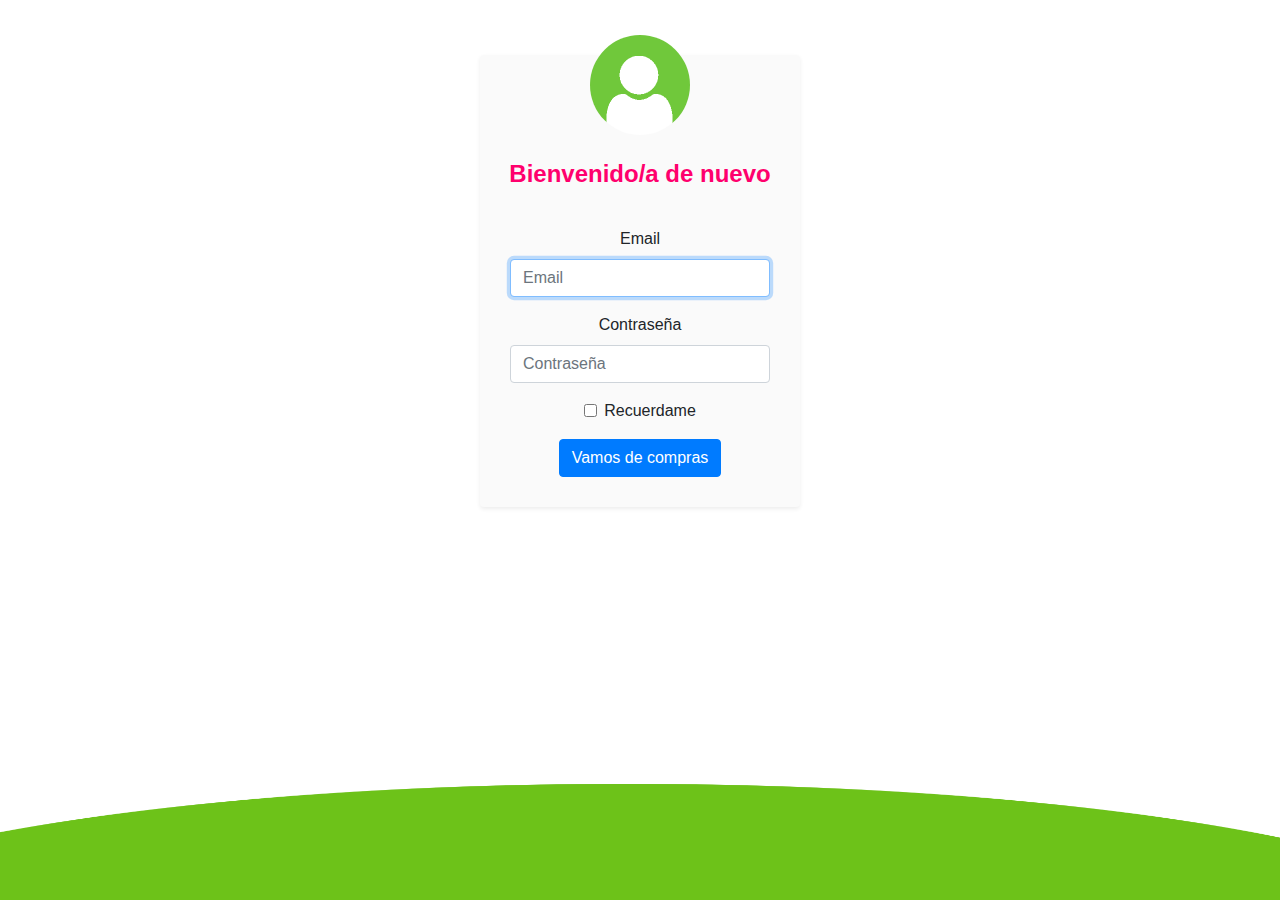
<file: index.html>
<!DOCTYPE html>
<!-- saved from url=(0049)https://getbootstrap.com/docs/4.3/examples/album/ -->
<html lang="en">
  <head>
    <meta http-equiv="Content-Type" content="text/html; charset=UTF-8">
    <meta name="viewport" content="width=device-width, initial-scale=1, shrink-to-fit=no">
    <meta name="description" content="">
    <title>eMercado - Todo lo que busques está aquí</title>
    <link rel="icon"  href="img/logo.png">


    <link rel="canonical" href="https://getbootstrap.com/docs/4.3/examples/album/">
    <link href="https://fonts.googleapis.com/css?family=Raleway:300,300i,400,400i,700,700i,900,900i" rel="stylesheet">
    <!-- Bootstrap core CSS -->
    <link href="css/bootstrap.min.css" rel="stylesheet">
    <link href="css/styles.css" rel="stylesheet">
    <link rel="icon"  href="img/logo.png">


    

    <style media="screen">

    


      .botonCerrar{
        background-color: #D61C6C;
        border: none;
        border-radius: 12px;
        color: white;
        text-align: center;
        text-decoration: none;
      }

      .dropbtn {
  background-color: #4CAF50;
  color: white;
  padding: 16px;
  font-size: 16px;
  border: none;
}





    </style>
  </head>
  <body>
    <script type="text/javascript">

      function login(){
        var contG = localStorage.getItem("VariableContador");
        if (contG == null || contG == 0){
          window.location.href="login.html";
          console.log(contG);
          contG = 1;
          localStorage.setItem("VariableContador", contG);
        }
      }
      login();

      function cerrarSesion(){
        localStorage.setItem("VariableContador", 0);
        login();
      }
  
        window.onload = function() {
        document.getElementById('welcome').innerText = "Hola, " + localStorage.getItem('sesionactual');
    };


    </script>
  <div id="header">


    
    <main role="main">
      <section id="jumbotron">

        <nav class="navbar navbar-expand-lg navbar-light">
          <a class="navbar-brand"  href="#"><img style="height:60px;" src="img/logo.png" alt=""></a>
          <button class="navbar-toggler" type="button" data-toggle="collapse" data-target="#navbarSupportedContent" aria-controls="navbarSupportedContent" aria-expanded="false" aria-label="Toggle navigation">
            <span class="navbar-toggler-icon"></span>
          </button>
        
          <div class="collapse navbar-collapse" id="navbarSupportedContent">
            <ul class="navbar-nav mr-auto">
              <li class="nav-item active">
                <a class="nav-link categorias" style="font-weight: bold; color: #ff006d;" href="categories.html">Categorías </a>
              </li>
              <li class="nav-item">
                <a class="nav-link" style="font-weight: bold; color: #ff006d;" href="products.html">Productos</a>
              </li>
              <li class="nav-item dropdown ">
                <a style="font-weight: bold; color:#ff006d;" class="nav-link dropdown-toggle" href="#" id="welcome" role="button" data-toggle="dropdown" aria-haspopup="true" aria-expanded="false">
                </a>
                <div class="dropdown-menu" style="border:none; " aria-labelledby="navbarDropdown">
                  <a class="dropdown-item"  href="sell.html">Vender</a>
                <a class="dropdown-item" href="cart.html">Mi carrito</a>
                <a class="dropdown-item" href="my-profile.html">Mi perfil</a>
                <a class="dropdown-item" onclick="cerrarSesion();" href="#">Cerrar sesión</a>
                </div>
              </li>
             
            </ul>
            
          </div>
        </nav>

         
            <div class="container">
              <div class="row">

                <div style="width: 40%;" class="col-sm titulo-header">
                  <p id="e-mercado">e-Mercado</p>
            <p id="subhead">tu ecommerce favorito</p>
                </div>
                <div style="width: 50%; align-self: flex-start;" class="col-sm">
                  <img class="ella" src="img/ella.png" alt="ilutración">
              </div>
             
              </div>     
          
        </div>
      </section>
      <div class="album py-5">
        <div class="container">
          <div class="row">
            <div class="col-md-4 c">
              <a href="categories.html" class="card mb-4 shadow-sm custom-card">
                <div class="top-sec"> <img class="bd-placeholder-img card-img-top img" style="padding: 10px;" src="img/auto.png"></div>
                
                <h4 class="titulo-card">Auto (122)</h4>
              
                  <p class="card-text">Los mejores precios en autos 0 kilómetro, de alta y media gama.</p>
            
              </a>
           </div>

            <div class="col-md-4 c">
              <a href="categories.html" class="card mb-4 shadow-sm custom-card">
                <div class="top-sec"> <img class="bd-placeholder-img card-img-top img" style="padding: 10px;" src="img/juguete.png"></div>
                
                <h4 class="titulo-card">Juguetes (354)</h4>
              
                  <p class="card-text">Encuentra aquí los mejores precios para niños/as de cualquier edad.</p>
            
              </a>
           </div>


            <div class="col-md-4 c">
                <a href="categories.html" class="card mb-4 shadow-sm custom-card">
                  <div class="top-sec"> <img class="bd-placeholder-img card-img-top img" style="padding: 10px;" src="img/muebles.png"></div>
                  
                  <h4 class="titulo-card">Muebles (157)</h4>
                
                    <p class="card-text">Muebles antiguos, nuevos y para ser armados por uno mismo.</p>
              
                </a>
            </div>

            <div class="col-md-4 c">
              <a href="categories.html" class="card mb-4 shadow-sm custom-card">
                <div class="top-sec"> <img class="bd-placeholder-img card-img-top img" style="padding: 10px;" src="img/herramientas.png"></div>
                
                <h4 class="titulo-card">Herramientas (452)</h4>
              
                  <p class="card-text">Herramientas para cualquier tipo de trabajo.</p>
            
              </a>
           </div>

           <div class="col-md-4 c">
            <a href="categories.html" class="card mb-4 shadow-sm custom-card">
              <div class="top-sec"> <img class="bd-placeholder-img card-img-top img" style="padding: 10px;" src="img/computadoras.png"></div>
              
              <h4 class="titulo-card">Computadoras (724)</h4>
            
                <p class="card-text">Todo en cuanto a computadoras, para uso de oficina y/o juegos.</p>
          
            </a>
           </div>

           <div  class="col-md-4 c">
            <a  href="categories.html" class="card mb-4 shadow-sm custom-card">
              <div class="top-sec"> <img class="bd-placeholder-img card-img-top img" style="padding: 10px;" src="img/vestimenta.png"></div>
              
              <h4 class="titulo-card">Vestimenta(841)</h4>
            
                <p class="card-text">Gran variedad de ropa, nueva y de segunda mano.</p>
          
            </a>
           </div>
           
           
            

   
          </div>
          <div class="row">
              <a type="button" class="btn btn-light btn-lg btn-block" href="categories.html">Ver todas</a>
          </div>
        </div>
      </div>
    </main>
    <footer class="text-muted">
      <div class="container">
        <p class="float-right">
          <a href="#">Volver arriba</a>
        </p>
        <p>Este sitio forma parte de Desarrollo Web - JAP - 2020</p>
        <p>Clickea <a target="_blank" href="Letra.pdf">aquí</a> para descargar la letra del obligatorio.</p>
      </div>
    </footer>
    <div id="spinner-wrapper">
      <div class="lds-ring">
        <div></div>
        <div></div>
        <div></div>
        <div></div>
      </div>
    </div>
    <script src="js/jquery-3.4.1.min.js"></script>
    <script src="js/bootstrap.bundle.min.js"></script>
    <script src="js/init.js"></script>
  </body>
</html>
</file>
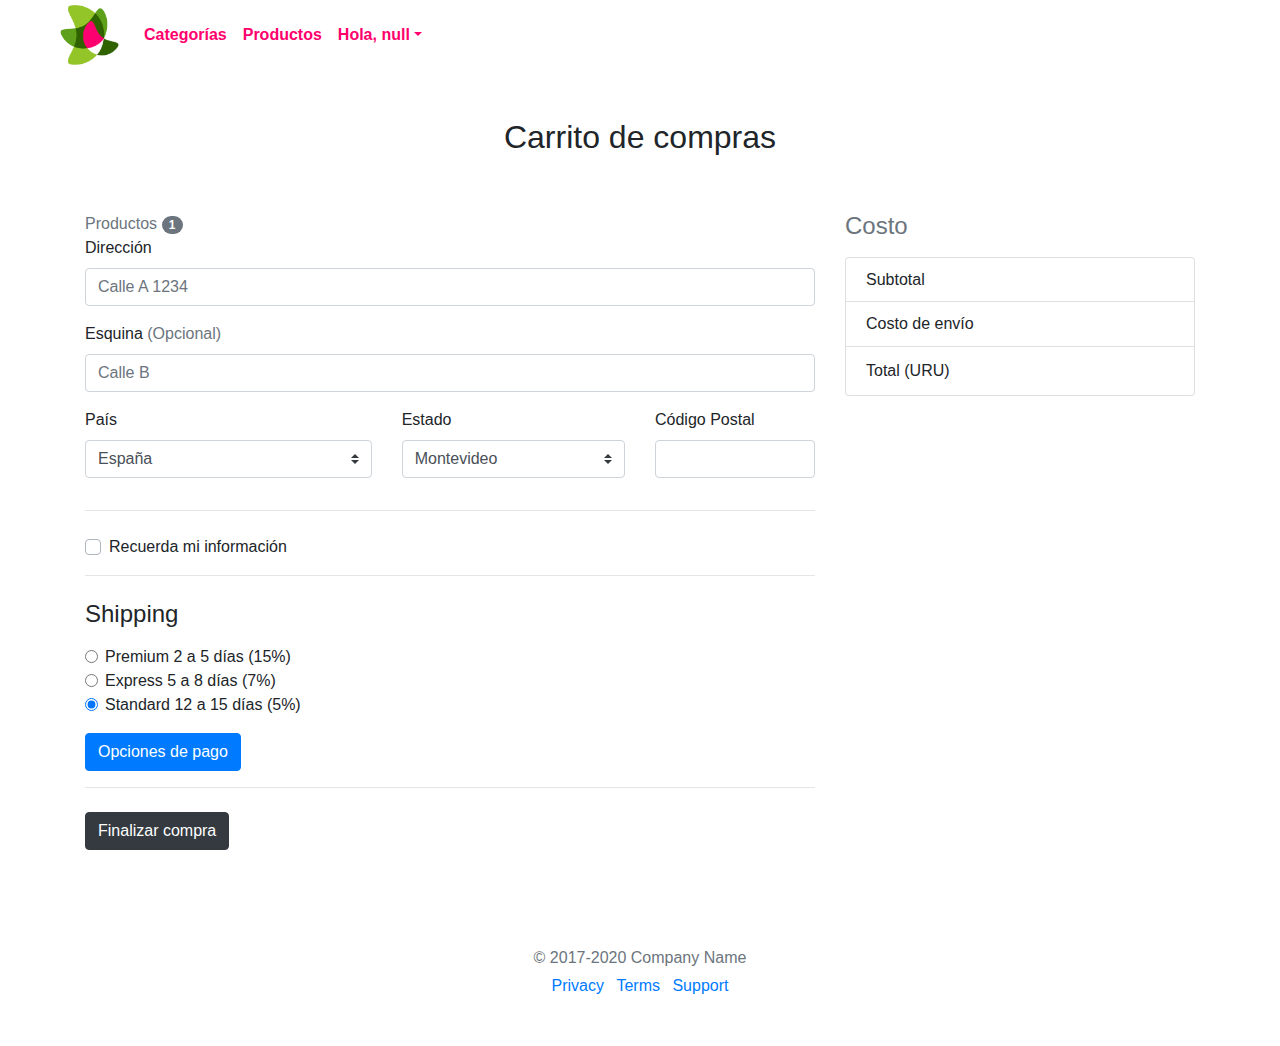
<file: cart.html>
<!DOCTYPE html>
<!-- saved from url=(0049)https://getbootstrap.com/docs/4.3/examples/album/ -->
<html lang="en">

<head>
  <meta http-equiv="Content-Type" content="text/html; charset=UTF-8">

  <meta name="viewport" content="width=device-width, initial-scale=1, shrink-to-fit=no">
  <meta name="description" content="">
  <title>eMercado - Todo lo que busques está aquí</title>
  <link rel="icon"  href="img/logo.png">

  <script
  src="https://code.jquery.com/jquery-2.2.4.js"
  integrity="sha256-iT6Q9iMJYuQiMWNd9lDyBUStIq/8PuOW33aOqmvFpqI="
></script>

  


  <style>


body {
  background-color: #dad8da
}

  </style>

      
      </body>
      <script type="text/javascript">

        function login(){
          var contG = localStorage.getItem("VariableContador");
          if (contG == null || contG == 0){
            window.location.href="login.html";
            console.log(contG);
            contG = 1;
            localStorage.setItem("VariableContador", contG);
          }
        }
        
        login();
  
        function cerrarSesion(){
          localStorage.setItem("VariableContador", 0);
          login();
        }
  
      </script>
  <link href="css/bootstrap.min.css" rel="stylesheet">
  <link href="css/styles.css" rel="stylesheet">
</head>

<body>
  <nav class="navbar navbar-expand-lg navbar-light">
    <a class="navbar-brand"  href="#"><img style="height:60px;" src="img/logo.png" alt=""></a>
    <button class="navbar-toggler" type="button" data-toggle="collapse" data-target="#navbarSupportedContent" aria-controls="navbarSupportedContent" aria-expanded="false" aria-label="Toggle navigation">
      <span class="navbar-toggler-icon"></span>
    </button>
  
    <div class="collapse navbar-collapse" id="navbarSupportedContent">
      <ul  class="navbar-nav mr-auto">
        <li class="nav-item active">
          <a class="nav-link categorias" style="font-weight: bold; color: #ff006d;" href="categories.html">Categorías </a>
        </li>
        <li class="nav-item">
          <a class="nav-link" style="font-weight: bold; color: #ff006d;" href="products.html">Productos</a>
        </li>
        <li class="nav-item dropdown ">
          <a style="font-weight: bold; color:#ff006d;" class="nav-link dropdown-toggle" href="#" id="welcome" role="button" data-toggle="dropdown" aria-haspopup="true" aria-expanded="false">
          </a>
          <div class="dropdown-menu" style="border:none; " aria-labelledby="navbarDropdown">
            <a class="dropdown-item"  href="sell.html">Vender</a>
          <a class="dropdown-item" href="cart.html">Mi carrito</a>
          <a class="dropdown-item" href="my-profile.html">Mi perfil</a>
          <a class="dropdown-item" onclick="cerrarSesion();" href="#">Cerrar sesión</a>
          </div>
        </li>
       
      </ul>
      
    </div>
  </nav>
  
</div>
</nav>
<div class="container">
<div class="py-5 text-center">
<h2>Carrito de compras</h2>
</div>

<div class="row">
<div class="col-md-4 order-md-2 mb-4">
  <h4 class="d-flex justify-content-between align-items-center mb-3">
    <span class="text-muted">Costo</span>
  </h4>

  <ul class="list-group mb-3">
    <li class="list-group-item d-flex justify-content-between lh-condensed">
      <div>
        <h6 class="my-0">Subtotal</h6>
      </div>
      <div class="text-muted text-right" id="subtotal"></div>
    </li>
    <li class="list-group-item d-flex justify-content-between lh-condensed">
      <div>
        <h6 class="my-0">Costo de envío</h6>
      </div>
      <div class="text-muted text-right" id="envio"></div>
    </li>
    <li class="list-group-item d-flex justify-content-between">
      <span>Total (URU)</span>
      <strong  class="text-right" id="costo"></strong>
    </li>
  </ul>

</div>

<div class="col-md-8 order-md-1">
  <span class="text-muted">Productos</span>
  <span class="badge badge-secondary badge-pill">1</span>
  <div id="productos"></div> 
  <form class="needs-validation" >



    <div class="mb-3">
      <label for="address">Dirección</label>
      <input type="text" class="form-control" id="address" placeholder="Calle A 1234" required>
    </div>

    <div class="mb-3">
      <label for="address2">Esquina <span class="text-muted">(Opcional)</span></label>
      <input type="text" class="form-control" id="address2" placeholder="Calle B">
    </div>

    <div class="row">
      <div class="col-md-5 mb-3">
        <label for="country"  >País</label>
        <select class="custom-select d-block w-100" id="country" required>
          <option value="" disabled >Elegir</option>
          <option value="AF">Afganistán</option>
          <option value="AL">Albania</option>
          <option value="DE">Alemania</option>
          <option value="AD">Andorra</option>
          <option value="AO">Angola</option>
          <option value="AI">Anguilla</option>
          <option value="AQ">Antártida</option>
          <option value="AG">Antigua y Barbuda</option>
          <option value="AN">Antillas Holandesas</option>
          <option value="SA">Arabia Saudí</option>
          <option value="DZ">Argelia</option>
          <option value="AR">Argentina</option>
          <option value="AM">Armenia</option>
          <option value="AW">Aruba</option>
          <option value="AU">Australia</option>
          <option value="AT">Austria</option>
          <option value="AZ">Azerbaiyán</option>
          <option value="BS">Bahamas</option>
          <option value="BH">Bahrein</option>
          <option value="BD">Bangladesh</option>
          <option value="BB">Barbados</option>
          <option value="BE">Bélgica</option>
          <option value="BZ">Belice</option>
          <option value="BJ">Benin</option>
          <option value="BM">Bermudas</option>
          <option value="BY">Bielorrusia</option>
          <option value="MM">Birmania</option>
          <option value="BO">Bolivia</option>
          <option value="BA">Bosnia y Herzegovina</option>
          <option value="BW">Botswana</option>
          <option value="BR">Brasil</option>
          <option value="BN">Brunei</option>
          <option value="BG">Bulgaria</option>
          <option value="BF">Burkina Faso</option>
          <option value="BI">Burundi</option>
          <option value="BT">Bután</option>
          <option value="CV">Cabo Verde</option>
          <option value="KH">Camboya</option>
          <option value="CM">Camerún</option>
          <option value="CA">Canadá</option>
          <option value="TD">Chad</option>
          <option value="CL">Chile</option>
          <option value="CN">China</option>
          <option value="CY">Chipre</option>
          <option value="VA">Ciudad del Vaticano (Santa Sede)</option>
          <option value="CO">Colombia</option>
          <option value="KM">Comores</option>
          <option value="CG">Congo</option>
          <option value="CD">Congo, República Democrática del</option>
          <option value="KR">Corea</option>
          <option value="KP">Corea del Norte</option>
          <option value="CI">Costa de Marfíl</option>
          <option value="CR">Costa Rica</option>
          <option value="HR">Croacia (Hrvatska)</option>
          <option value="CU">Cuba</option>
          <option value="DK">Dinamarca</option>
          <option value="DJ">Djibouti</option>
          <option value="DM">Dominica</option>
          <option value="EC">Ecuador</option>
          <option value="EG">Egipto</option>
          <option value="SV">El Salvador</option>
          <option value="AE">Emiratos Árabes Unidos</option>
          <option value="ER">Eritrea</option>
          <option value="SI">Eslovenia</option>
          <option value="ES" selected>España</option>
          <option value="US">Estados Unidos</option>
          <option value="EE">Estonia</option>
          <option value="ET">Etiopía</option>
          <option value="FJ">Fiji</option>
          <option value="PH">Filipinas</option>
          <option value="FI">Finlandia</option>
          <option value="FR">Francia</option>
          <option value="GA">Gabón</option>
          <option value="GM">Gambia</option>
          <option value="GE">Georgia</option>
          <option value="GH">Ghana</option>
          <option value="GI">Gibraltar</option>
          <option value="GD">Granada</option>
          <option value="GR">Grecia</option>
          <option value="GL">Groenlandia</option>
          <option value="GP">Guadalupe</option>
          <option value="GU">Guam</option>
          <option value="GT">Guatemala</option>
          <option value="GY">Guayana</option>
          <option value="GF">Guayana Francesa</option>
          <option value="GN">Guinea</option>
          <option value="GQ">Guinea Ecuatorial</option>
          <option value="GW">Guinea-Bissau</option>
          <option value="HT">Haití</option>
          <option value="HN">Honduras</option>
          <option value="HU">Hungría</option>
          <option value="IN">India</option>
          <option value="ID">Indonesia</option>
          <option value="IQ">Irak</option>
          <option value="IR">Irán</option>
          <option value="IE">Irlanda</option>
          <option value="BV">Isla Bouvet</option>
          <option value="CX">Isla de Christmas</option>
          <option value="IS">Islandia</option>
          <option value="KY">Islas Caimán</option>
          <option value="CK">Islas Cook</option>
          <option value="CC">Islas de Cocos o Keeling</option>
          <option value="FO">Islas Faroe</option>
          <option value="HM">Islas Heard y McDonald</option>
          <option value="FK">Islas Malvinas</option>
          <option value="MP">Islas Marianas del Norte</option>
          <option value="MH">Islas Marshall</option>
          <option value="UM">Islas menores de Estados Unidos</option>
          <option value="PW">Islas Palau</option>
          <option value="SB">Islas Salomón</option>
          <option value="SJ">Islas Svalbard y Jan Mayen</option>
          <option value="TK">Islas Tokelau</option>
          <option value="TC">Islas Turks y Caicos</option>
          <option value="VI">Islas Vírgenes (EEUU)</option>
          <option value="VG">Islas Vírgenes (Reino Unido)</option>
          <option value="WF">Islas Wallis y Futuna</option>
          <option value="IL">Israel</option>
          <option value="IT">Italia</option>
          <option value="JM">Jamaica</option>
          <option value="JP">Japón</option>
          <option value="JO">Jordania</option>
          <option value="KZ">Kazajistán</option>
          <option value="KE">Kenia</option>
          <option value="KG">Kirguizistán</option>
          <option value="KI">Kiribati</option>
          <option value="KW">Kuwait</option>
          <option value="LA">Laos</option>
          <option value="LS">Lesotho</option>
          <option value="LV">Letonia</option>
          <option value="LB">Líbano</option>
          <option value="LR">Liberia</option>
          <option value="LY">Libia</option>
          <option value="LI">Liechtenstein</option>
          <option value="LT">Lituania</option>
          <option value="LU">Luxemburgo</option>
          <option value="MK">Macedonia, Ex-República Yugoslava de</option>
          <option value="MG">Madagascar</option>
          <option value="MY">Malasia</option>
          <option value="MW">Malawi</option>
          <option value="MV">Maldivas</option>
          <option value="ML">Malí</option>
          <option value="MT">Malta</option>
          <option value="MA">Marruecos</option>
          <option value="MQ">Martinica</option>
          <option value="MU">Mauricio</option>
          <option value="MR">Mauritania</option>
          <option value="YT">Mayotte</option>
          <option value="MX">México</option>
          <option value="FM">Micronesia</option>
          <option value="MD">Moldavia</option>
          <option value="MC">Mónaco</option>
          <option value="MN">Mongolia</option>
          <option value="MS">Montserrat</option>
          <option value="MZ">Mozambique</option>
          <option value="NA">Namibia</option>
          <option value="NR">Nauru</option>
          <option value="NP">Nepal</option>
          <option value="NI">Nicaragua</option>
          <option value="NE">Níger</option>
          <option value="NG">Nigeria</option>
          <option value="NU">Niue</option>
          <option value="NF">Norfolk</option>
          <option value="NO">Noruega</option>
          <option value="NC">Nueva Caledonia</option>
          <option value="NZ">Nueva Zelanda</option>
          <option value="OM">Omán</option>
          <option value="NL">Países Bajos</option>
          <option value="PA">Panamá</option>
          <option value="PG">Papúa Nueva Guinea</option>
          <option value="PK">Paquistán</option>
          <option value="PY">Paraguay</option>
          <option value="PE">Perú</option>
          <option value="PN">Pitcairn</option>
          <option value="PF">Polinesia Francesa</option>
          <option value="PL">Polonia</option>
          <option value="PT">Portugal</option>
          <option value="PR">Puerto Rico</option>
          <option value="QA">Qatar</option>
          <option value="UK">Reino Unido</option>
          <option value="CF">República Centroafricana</option>
          <option value="CZ">República Checa</option>
          <option value="ZA">República de Sudáfrica</option>
          <option value="DO">República Dominicana</option>
          <option value="SK">República Eslovaca</option>
          <option value="RE">Reunión</option>
          <option value="RW">Ruanda</option>
          <option value="RO">Rumania</option>
          <option value="RU">Rusia</option>
          <option value="EH">Sahara Occidental</option>
          <option value="KN">Saint Kitts y Nevis</option>
          <option value="WS">Samoa</option>
          <option value="AS">Samoa Americana</option>
          <option value="SM">San Marino</option>
          <option value="VC">San Vicente y Granadinas</option>
          <option value="SH">Santa Helena</option>
          <option value="LC">Santa Lucía</option>
          <option value="ST">Santo Tomé y Príncipe</option>
          <option value="SN">Senegal</option>
          <option value="SC">Seychelles</option>
          <option value="SL">Sierra Leona</option>
          <option value="SG">Singapur</option>
          <option value="SY">Siria</option>
          <option value="SO">Somalia</option>
          <option value="LK">Sri Lanka</option>
          <option value="PM">St Pierre y Miquelon</option>
          <option value="SZ">Suazilandia</option>
          <option value="SD">Sudán</option>
          <option value="SE">Suecia</option>
          <option value="CH">Suiza</option>
          <option value="SR">Surinam</option>
          <option value="TH">Tailandia</option>
          <option value="TW">Taiwán</option>
          <option value="TZ">Tanzania</option>
          <option value="TJ">Tayikistán</option>
          <option value="TF">Territorios franceses del Sur</option>
          <option value="TP">Timor Oriental</option>
          <option value="TG">Togo</option>
          <option value="TO">Tonga</option>
          <option value="TT">Trinidad y Tobago</option>
          <option value="TN">Túnez</option>
          <option value="TM">Turkmenistán</option>
          <option value="TR">Turquía</option>
          <option value="TV">Tuvalu</option>
          <option value="UA">Ucrania</option>
          <option value="UG">Uganda</option>
          <option value="UY">Uruguay</option>
          <option value="UZ">Uzbekistán</option>
          <option value="VU">Vanuatu</option>
          <option value="VE">Venezuela</option>
          <option value="VN">Vietnam</option>
          <option value="YE">Yemen</option>
          <option value="YU">Yugoslavia</option>
          <option value="ZM">Zambia</option>
          <option value="ZW">Zimbabue</option>
        </select>
       
      </div>
      <div class="col-md-4 mb-3">
        <label for="state"> Estado</label>
        <select class="custom-select d-block w-100" id="state" required>
          <option value=""  disabled>Elegir</option>
          <option>Montevideo</option>
        </select>
        
      </div>
      <div class="col-md-3 mb-3">
        <label for="zip">Código Postal</label>
        <input type="text" class="form-control" id="zip" placeholder="" required>
      
      </div>
    </div>
    <hr class="mb-4">

    <div class="custom-control custom-checkbox">
      <input type="checkbox" class="custom-control-input" id="save-info">
      <label class="custom-control-label" for="save-info">Recuerda mi información</label>
    </div>
    <hr class="mb-4">

    <h4 class="mb-3">Shipping</h4>

    <div class="d-block my-3">
       <div style="padding-left: 20px;" >
        
          <input type="radio" id="premium" name="envio" class="form-check-input" onchange="updateTotal()">Premium 2 a 5 días (15%) <br>
          <input type="radio"  id="express" name="envio" class="form-check-input" onchange="updateTotal()"> Express 5 a 8 días (7%) <br>
          <input type="radio" id="standar" checked  name="envio" class="form-check-input" onchange="updateTotal()">Standard 12 a 15 días (5%) <br>

        </div>
    </div>
   
    
    <button  type="button" class="btn  btn-primary" data-toggle="modal" data-target="#exampleModal">Opciones de pago</button>


    <!-- Modal -->
    <div class="modal fade" id="exampleModal" tabindex="-1" aria-labelledby="exampleModalLabel" aria-hidden="true">
      <div class="modal-dialog">
        <div class="modal-content">
          
          <div class="modal-header">

            <h5 class="modal-title" id="exampleModalLabel">Opciones de pago</h5>
              
            <button type="button" class="close" data-dismiss="modal" aria-label="Close">
              <span aria-hidden="true"> </span>
            </button>

          </div>

          <div class="modal-body">
            <form action="">

              <div class="form-group">
                <label for="">Nombre en la tarjeta</label>
                <input type="text" name="nombre" class="form-control"> <br>

                <label for="">Número de tarjeta</label>
                <input type="text" name="numero" class="form-control"><br>
          
                <label for="">Fecha de vencimiento </label>
                <input type="text" name="fecha" class="form-control"> <br>

                <label for=""> CVN </label>
                <input type="text" name="cvv" class="form-control"><br>
              </div>

              <div class="form-group form-check">
                <input type="checkbox" class="form-check-input" id="exampleCheck1">
                <label class="form-check-label" for="exampleCheck1">Guardar mis datos</label>
              </div>
          </div>

      <div class="modal-footer">
        <button type="button" class="btn btn-secondary" data-dismiss="modal">Cerrar</button>
        <button type="button" class="btn btn-primary">Guardar</button>
       </div>

    </div>
  </div>
</div>
 
    <hr class="mb-4">
    <input type="submit" id="finalizar" class="btn btn-dark" value="Finalizar compra"> 

  </form>
</div>
</div>
<div id="spinner-wrapper">
<div class="lds-ring">
  <div></div>
  <div></div>
  <div></div>
  <div></div>
</div>
</div>

<footer class="my-5 pt-5 text-muted text-center text-small">
<p class="mb-1">&copy; 2017-2020 Company Name</p>
<ul class="list-inline">
  <li class="list-inline-item"><a href="#">Privacy</a></li>
  <li class="list-inline-item"><a href="#">Terms</a></li>
  <li class="list-inline-item"><a href="#">Support</a></li>
</ul>
</footer>
</div>




 
  <div id="spinner-wrapper">
    <div class="lds-ring">
      <div></div>
      <div></div>
      <div></div>
      <div></div>
    </div>
  </div>
  <script src="js/jquery-3.4.1.min.js"></script>
  <script src="js/bootstrap.bundle.min.js"></script>
  <script src="js/dropzone.js"></script>
  <script src="js/init.js"></script>
  <script src="js/cart.js"></script>
</body>

</html>
</file>
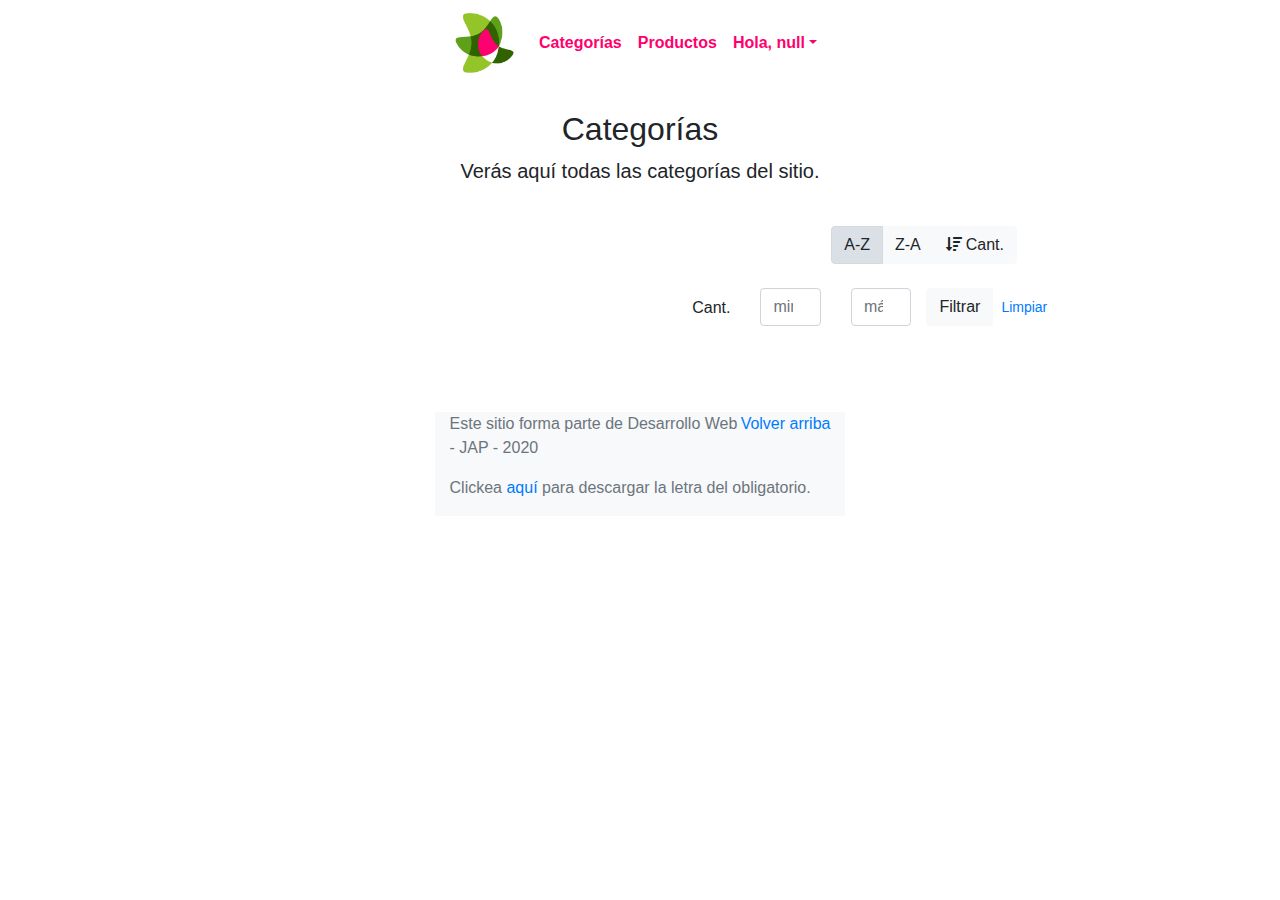
<file: categories.html>
<!DOCTYPE html>
<!-- saved from url=(0049)https://getbootstrap.com/docs/4.3/examples/album/ -->
<html lang="en">
  <head>
    <meta http-equiv="Content-Type" content="text/html; charset=UTF-8">
    <meta name="viewport" content="width=device-width, initial-scale=1, shrink-to-fit=no">
    <meta name="description" content="">
    <title>eMercado - Todo lo que busques está aquí</title>
    <link rel="icon"  href="img/logo.png">


    <link rel="canonical" href="https://getbootstrap.com/docs/4.3/examples/album/">
    <link href="https://fonts.googleapis.com/css?family=Raleway:300,300i,400,400i,700,700i,900,900i" rel="stylesheet">
    <link href="css/font-awesome.min.css" rel="stylesheet">

    <link href="css/bootstrap.min.css" rel="stylesheet">
    <script type="text/javascript">

      function login(){
        var contG = localStorage.getItem("VariableContador");
        if (contG == null || contG == 0){
          window.location.href="login.html";
          console.log(contG);
          contG = 1;
          localStorage.setItem("VariableContador", contG);
        }
      }
      login();

      function cerrarSesion(){
        localStorage.setItem("VariableContador", 0);
        login();
      }

      $(window).load(function () {
  $(".post-module").hover(function () {
    $(this).find(".description").stop().animate(
      {
        height: "toggle",
        opacity: "toggle"
      },
      300
    );
  });
});
      

    </script>

    <style>

@import url("https://fonts.googleapis.com/css?family=Cardo:400i|Rubik:400,700&display=swap");
:root {
  --d: 700ms;
  --e: cubic-bezier(0.19, 1, 0.22, 1);
 
}

body {
  display: grid;
  place-items: center;
}

.page-content {
  display: grid;
  grid-gap: 1rem;
  padding: 1rem;
  max-width: 1024px;
  margin: 0 auto;
}
@media (min-width: 600px) {
  .page-content {
    grid-template-columns: repeat(2, 1fr);
  }
}
@media (min-width: 800px) {
  .page-content {
    grid-template-columns: repeat(4, 1fr);
  }
}

.card {
  position: relative;
  display: -webkit-box;
  display: flex;
  -webkit-box-align: end;
          align-items: flex-end;
  overflow: hidden;
  padding: 1rem;
  width: 100%;
  text-align: center;
  color: whitesmoke;
  background-color: whitesmoke;
  box-shadow: 0 1px 1px rgba(0, 0, 0, 0.1), 0 2px 2px rgba(0, 0, 0, 0.1), 0 4px 4px rgba(0, 0, 0, 0.1), 0 8px 8px rgba(0, 0, 0, 0.1), 0 16px 16px rgba(0, 0, 0, 0.1);
}
@media (min-width: 600px) {
  .card {
    height: 350px;
  }
}
.card:before {
  content: '';
  position: absolute;
  top: 0;
  left: 0;
  width: 100%;
  height: 110%;
  background-size: cover;
  background-position: 0 0;
  -webkit-transition: -webkit-transform calc(var(--d) * 1.5) var(--e);
  transition: -webkit-transform calc(var(--d) * 1.5) var(--e);
  transition: transform calc(var(--d) * 1.5) var(--e);
  transition: transform calc(var(--d) * 1.5) var(--e), -webkit-transform calc(var(--d) * 1.5) var(--e);
  pointer-events: none;
}
.card:after {
  content: '';
  display: block;
  position: absolute;
  top: 0;
  left: 0;
  width: 100%;
  height: 200%;
  pointer-events: none;
  background-image: -webkit-gradient(linear, left top, left bottom, from(rgba(0, 0, 0, 0)), color-stop(11.7%, rgba(0, 0, 0, 0.009)), color-stop(22.1%, rgba(0, 0, 0, 0.034)), color-stop(31.2%, rgba(0, 0, 0, 0.072)), color-stop(39.4%, rgba(0, 0, 0, 0.123)), color-stop(46.6%, rgba(0, 0, 0, 0.182)), color-stop(53.1%, rgba(0, 0, 0, 0.249)), color-stop(58.9%, rgba(0, 0, 0, 0.32)), color-stop(64.3%, rgba(0, 0, 0, 0.394)), color-stop(69.3%, rgba(0, 0, 0, 0.468)), color-stop(74.1%, rgba(0, 0, 0, 0.54)), color-stop(78.8%, rgba(0, 0, 0, 0.607)), color-stop(83.6%, rgba(0, 0, 0, 0.668)), color-stop(88.7%, rgba(0, 0, 0, 0.721)), color-stop(94.1%, rgba(0, 0, 0, 0.762)), to(rgba(0, 0, 0, 0.79)));
  background-image: linear-gradient(to bottom, rgba(0, 0, 0, 0) 0%, rgba(0, 0, 0, 0.009) 11.7%, rgba(0, 0, 0, 0.034) 22.1%, rgba(0, 0, 0, 0.072) 31.2%, rgba(0, 0, 0, 0.123) 39.4%, rgba(0, 0, 0, 0.182) 46.6%, rgba(0, 0, 0, 0.249) 53.1%, rgba(0, 0, 0, 0.32) 58.9%, rgba(0, 0, 0, 0.394) 64.3%, rgba(0, 0, 0, 0.468) 69.3%, rgba(0, 0, 0, 0.54) 74.1%, rgba(0, 0, 0, 0.607) 78.8%, rgba(0, 0, 0, 0.668) 83.6%, rgba(0, 0, 0, 0.721) 88.7%, rgba(0, 0, 0, 0.762) 94.1%, rgba(0, 0, 0, 0.79) 100%);
  -webkit-transform: translateY(-50%);
          transform: translateY(-50%);
  -webkit-transition: -webkit-transform calc(var(--d) * 2) var(--e);
  transition: -webkit-transform calc(var(--d) * 2) var(--e);
  transition: transform calc(var(--d) * 2) var(--e);
  transition: transform calc(var(--d) * 2) var(--e), -webkit-transform calc(var(--d) * 2) var(--e);
}


.content {
  
  position: relative;
  display: -webkit-box;
  display: flex;
  -webkit-box-orient: vertical;
  -webkit-box-direction: normal;
          flex-direction: column;
  -webkit-box-align: center;
          align-items: center;
  width: 100%;
  padding: 1rem;
  -webkit-transition: -webkit-transform var(--d) var(--e);
  transition: -webkit-transform var(--d) var(--e);
  transition: transform var(--d) var(--e);
  transition: transform var(--d) var(--e), -webkit-transform var(--d) var(--e);
  z-index: 1;
}
.content > * + * {
  margin-top: 1rem;
}

.title {
  font-size: 1.3rem;
  font-weight: bold;
  line-height: 1.2;
}

.copy {
  font-size: 1.125rem;
  line-height: 1.35;
}

.boton {
  cursor: pointer;
  margin-top: 1.5rem;
  padding: 0.75rem 1.5rem;
  color: white;
  background-color: #ff006d;
  border: none;
}
.btn:hover {
  background-color: #ff006d;
}
.btn:focus {
  outline: 1px dashed yellow;
  outline-offset: 3px;
}

@media (hover: hover) and (min-width: 600px) {
  .card:after {
    -webkit-transform: translateY(0);
            transform: translateY(0);
  }

  .content {
    -webkit-transform: translateY(calc(100% - 4.5rem));
            transform: translateY(calc(100% - 4.5rem));
  }
  .content > *:not(.title) {
    opacity: 0;
    -webkit-transform: translateY(1rem);
            transform: translateY(1rem);
    -webkit-transition: opacity var(--d) var(--e), -webkit-transform var(--d) var(--e);
    transition: opacity var(--d) var(--e), -webkit-transform var(--d) var(--e);
    transition: transform var(--d) var(--e), opacity var(--d) var(--e);
    transition: transform var(--d) var(--e), opacity var(--d) var(--e), -webkit-transform var(--d) var(--e);
  }

  .card:hover,
  .card:focus-within {
    -webkit-box-align: center;
            align-items: center;
  }
  .card:hover:before,
  .card:focus-within:before {
    -webkit-transform: translateY(-4%);
            transform: translateY(-4%);
  }
  .card:hover:after,
  .card:focus-within:after {
    -webkit-transform: translateY(-50%);
            transform: translateY(-50%);
  }
  .card:hover .content,
  .card:focus-within .content {
    -webkit-transform: translateY(0);
            transform: translateY(0);
  }
  .card:hover .content > *:not(.title),
  .card:focus-within .content > *:not(.title) {
    opacity: 1;
    -webkit-transform: translateY(0);
            transform: translateY(0);
    -webkit-transition-delay: calc(var(--d) / 8);
            transition-delay: calc(var(--d) / 8);
  }

  .card:focus-within:before, .card:focus-within:after,
  .card:focus-within .content,
  .card:focus-within .content > *:not(.title) {
    -webkit-transition-duration: 0s;
            transition-duration: 0s;
  }
}
    </style>


  </head>
  <body>
    <nav class="navbar navbar-expand-lg navbar-light">
      <a class="navbar-brand"  href="#"><img style="height:60px;" src="img/logo.png" alt=""></a>
      <button class="navbar-toggler" type="button" data-toggle="collapse" data-target="#navbarSupportedContent" aria-controls="navbarSupportedContent" aria-expanded="false" aria-label="Toggle navigation">
        <span class="navbar-toggler-icon"></span>
      </button>
    
      <div class="collapse navbar-collapse" id="navbarSupportedContent">
        <ul  class="navbar-nav mr-auto">
          <li class="nav-item active">
            <a class="nav-link categorias" style="font-weight: bold; color: #ff006d;" href="categories.html">Categorías </a>
          </li>
          <li class="nav-item">
            <a class="nav-link" style="font-weight: bold; color: #ff006d;" href="products.html">Productos</a>
          </li>
          <li class="nav-item dropdown ">
            <a style="font-weight: bold; color:#ff006d;" class="nav-link dropdown-toggle" href="#" id="welcome" role="button" data-toggle="dropdown" aria-haspopup="true" aria-expanded="false">
            </a>
            <div class="dropdown-menu" style="border:none; " aria-labelledby="navbarDropdown">
              <a class="dropdown-item"  href="sell.html">Vender</a>
            <a class="dropdown-item" href="cart.html">Mi carrito</a>
            <a class="dropdown-item" href="my-profile.html">Mi perfil</a>
            <a class="dropdown-item" onclick="cerrarSesion();" href="#">Cerrar sesión</a>
            </div>
          </li>
         
        </ul>
        
      </div>
    </nav>
    <main role="main" class="pb-5">
        <div class="text-center p-4">
            <h2>Categorías</h2>
            <p class="lead">Verás aquí todas las categorías del sitio.</p>
        </div>
        <div class="container">
            <div class="row">
                <div class="col text-right">
                    <div class="btn-group btn-group-toggle mb-4" data-toggle="buttons">
                        <label class="btn btn-light active" id="sortAsc" >
                            <input type="radio" name="options" autocomplete="off" checked>A-Z
                        </label>
                        <label class="btn btn-light" id="sortDesc" >
                            <input type="radio" name="options" autocomplete="off">Z-A
                        </label>
                        <label class="btn btn-light" id="sortByCount" >
                            <input type="radio" name="options" autocomplete="off"><i class="fas fa-sort-amount-down mr-1"></i>Cant.
                        </label>
                    </div>
                </div>
            </div>
            <div class="row justify-content-end">
              <div class="col-md-6"></div>
                <div class="col-md-6 col-sm-12 mb-1 container">
                  <div class="row container p-0 m-0">
                    <div class="col">
                      <p class="font-weight-normal text-right my-2">Cant.</p>
                    </div>
                    <div class="col">
                      <input class="form-control" type="number" placeholder="min." id="rangeFilterCountMin">
                    </div>
                    <div class="col">
                      <input class="form-control" type="number" placeholder="máx." id="rangeFilterCountMax">
                    </div>
                    <div class="col-3 p-0">
                      <div class="btn-group" role="group">
                        <button class="btn btn-light btn-block" id="rangeFilterCount">Filtrar</button>
                        <button class="btn btn-link btn-sm" id="clearRangeFilter">Limpiar</button>
                      </div>
                    </div>
                  </div>
                </div>
            </div>
            <div id="cat-list-container" class="page-content" >
              
             
             
            

              
            </div>
        </div>
    </main>
    <footer class="text-muted bg-light">
      <div class="container">
        <p class="float-right">
          <a href="#">Volver arriba</a>
        </p>
        <p>Este sitio forma parte de Desarrollo Web - JAP - 2020</p>
        <p>Clickea <a target="_blank" href="Letra.pdf">aquí</a> para descargar la letra del obligatorio.</p>
      </div>
    </footer>
    <div id="spinner-wrapper"><div class="lds-ring"><div></div><div></div><div></div><div></div></div></div>
    <script src="js/jquery-3.4.1.min.js"></script>
    <script src="js/bootstrap.bundle.min.js"></script>
    <script src="js/init.js"></script>
    <script src="js/categories.js"></script>
  </body>
</html>
</file>
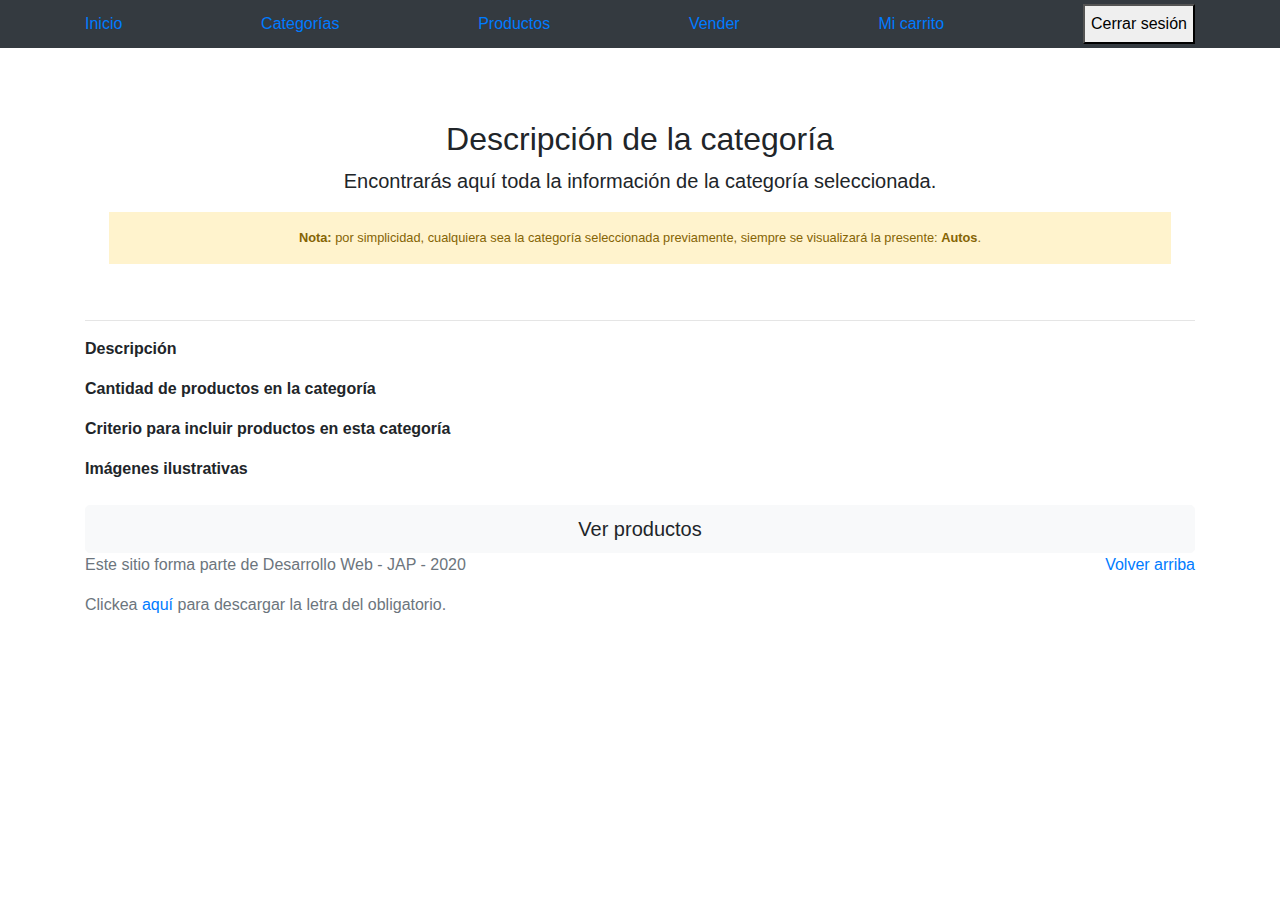
<file: category-info.html>
<!DOCTYPE html>
<!-- saved from url=(0049)https://getbootstrap.com/docs/4.3/examples/album/ -->
<html lang="en">

<head>
  <meta http-equiv="Content-Type" content="text/html; charset=UTF-8">
  <meta name="viewport" content="width=device-width, initial-scale=1, shrink-to-fit=no">
  <meta name="description" content="">
  <title>eMercado - Todo lo que busques está aquí</title>

  <link rel="canonical" href="https://getbootstrap.com/docs/4.3/examples/album/">
  <link href="https://fonts.googleapis.com/css?family=Raleway:300,300i,400,400i,700,700i,900,900i" rel="stylesheet">
  <!-- Bootstrap core CSS -->
  <link href="css/bootstrap.min.css" rel="stylesheet">
  <link href="css/styles.css" rel="stylesheet">
  <link rel="icon"  href="img/logo.png">

  <script type="text/javascript">

    function login(){
      var contG = localStorage.getItem("VariableContador");
      if (contG == null || contG == 0){
        window.location.href="login.html";
        console.log(contG);
        contG = 1;
        localStorage.setItem("VariableContador", contG);
      }
    }
    login();

    function cerrarSesion(){
      localStorage.setItem("VariableContador", 0);
      login();
    }

  </script>
</head>

<body>
  <nav class="site-header sticky-top py-1 bg-dark">
    <div class="container d-flex flex-column flex-md-row justify-content-between">
      <a class="py-2 d-none d-md-inline-block" href="index.html">Inicio</a>
      <a class="py-2 d-none d-md-inline-block" href="categories.html">Categorías</a>
      <a class="py-2 d-none d-md-inline-block" href="products.html">Productos</a>
      <a class="py-2 d-none d-md-inline-block" href="sell.html">Vender</a>
      <a class="py-2 d-none d-md-inline-block" href="cart.html">Mi carrito</a>
      <button class="botonCerrar" type="button" name="button" onclick="cerrarSesion();">Cerrar sesión</button>

    </div>
  </nav>
  <main role="main">
    <div class="container mt-5">
      <div class="text-center p-4">
        <h2>Descripción de la categoría</h2>
        <p class="lead">Encontrarás aquí toda la información de la categoría seleccionada.</p>
        <p class="small alert-warning py-3"><strong>Nota: </strong>por simplicidad, cualquiera sea la categoría
          seleccionada previamente, siempre se visualizará la presente: <strong>Autos</strong>.</p>
      </div>
      <h3 id="categoryName"></h3>
      <hr class="my-3">
      <dl>
        <dt>Descripción</dt>
        <dd>
          <p id="categoryDescription"> </p>
        </dd>


        <dt>Cantidad de productos en la categoría</dt>
        <dd>
          <p id="productCount"></p>
        </dd>

        <dt>Criterio para incluir productos en esta categoría</dt>
        <dd>
          <p id="productCriteria"></p>
        </dd>

        <dt>Imágenes ilustrativas</dt>
        <dd>
          <div class="row text-center text-lg-left pt-2" id="productImagesGallery">
          </div>
        </dd>
      </dl>
      <a type="button" class="btn btn-light btn-lg btn-block" href="products.html">Ver productos</a>
    </div>
  </main>
  <footer class="text-muted">
    <div class="container">
      <p class="float-right">
        <a href="#">Volver arriba</a>
      </p>
      <p>Este sitio forma parte de Desarrollo Web - JAP - 2020</p>
      <p>Clickea <a target="_blank" href="Letra.pdf">aquí</a> para descargar la letra del obligatorio.</p>
    </div>
  </footer>
  <div id="spinner-wrapper">
    <div class="lds-ring">
      <div></div>
      <div></div>
      <div></div>
      <div></div>
    </div>
  </div>
  <script src="js/jquery-3.4.1.min.js"></script>
  <script src="js/bootstrap.bundle.min.js"></script>
  <script src="js/init.js"></script>
  <script src="js/category-info.js"></script>
</body>

</html>
</file>
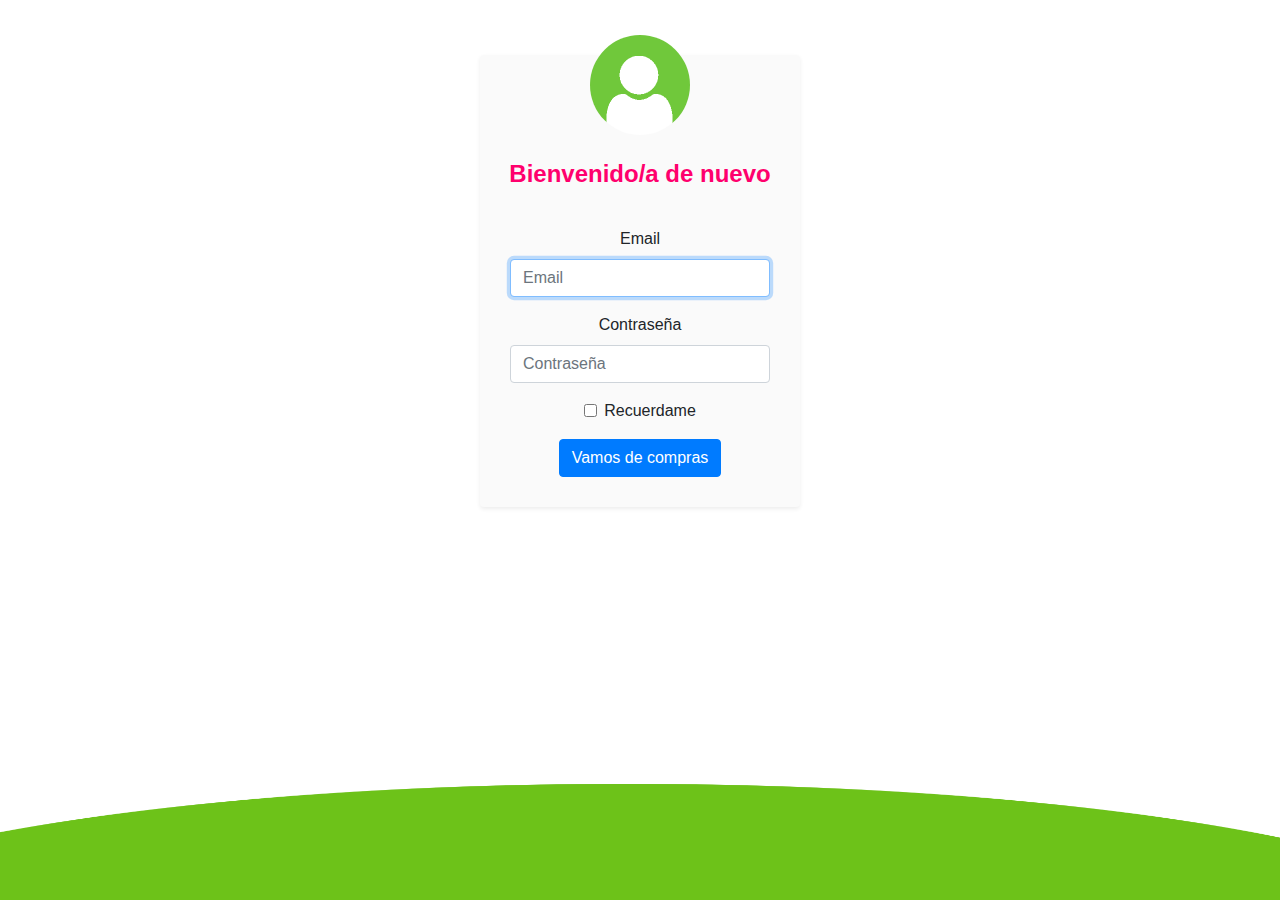
<file: login.html>
<!DOCTYPE html>
<!-- saved from url=(0049)https://getbootstrap.com/docs/4.3/examples/album/ -->
<html lang="en">

<head>
  <meta http-equiv="Content-Type" content="text/html; charset=UTF-8">
  <meta name="viewport" content="width=device-width, initial-scale=1, shrink-to-fit=no">
  <meta name="description" content="">
  <title>eMercado - Todo lo que busques está aquí</title>

  <link rel="canonical" href="https://getbootstrap.com/docs/4.3/examples/album/">
  <link href="https://fonts.googleapis.com/css?family=Raleway:300,300i,400,400i,700,700i,900,900i" rel="stylesheet">

  <!-- Bootstrap core CSS -->
  <link href="css/bootstrap.min.css" rel="stylesheet">
  <link href="css/styles.css" rel="stylesheet">
  <link rel="icon"  href="img/logo.png">

  <style>
    html, body{
      height: 100%;
      
    }

    body{
      background-image: url('img/fondo_login.png');
      background-size: auto;
      background-position: bottom;
      background-repeat: no-repeat;
      background-size: 100%;
      display: inline;
  width: 100%;
  align-content: center;
  justify-content: center;
    }
   

    .dark {
        background-color: #333333 !important;
     }

   body.dark .p-5 {
    border-radius: 50px !important;
    background: #333333 !important;
    box-shadow:  20px 20px 60px #2b2b2b !important;        
    }

 body.dark .form-control{

  background-color: #333333 !important;
 }


   





audio {


display: none;

}








  .c{
    width: 350px;
   margin: auto;
   margin-top: 40px;
  }
  .form-signin {
    padding: 30px;
  }

  .img{
    width: 120px !important;
    height: 120px !important;

  }
    
  </style>



</head>


<body class="text-center">

  
  
  </audio>

  <div class="col-md-4 c">
    <div  class="card mb-4 shadow-sm custom-card">
      <div class="top-sec"> <img class="bd-placeholder-img card-img-top img" style="padding: 10px;" src="img/user.png"></div>
      
      <h4 class="titulo-card">Bienvenido/a de nuevo</h4>
    
      <form onsubmit="callme()" class="form-signin"  action="index.html">
       
          <div class="form-group">
            <label for="inputEmail">Email </label>
            <input type="email" class="form-control" id="inputEmail"  required autofocus  placeholder="Email" aria-describedby="emailHelp">
          </div>
          <div class="form-group">
            <label for="inputPassword">Contraseña</label>
            <input type="password" class="form-control" placeholder="Contraseña" required id="inputPassword">
          </div>
          <div class="form-group form-check">
            <input type="checkbox" class="form-check-input" id="exampleCheck1">
            <label class="form-check-label" for="exampleCheck1">Recuerdame</label>
          </div>
          <button id="getin"  type="submit" class="btn btn-primary"> Vamos de compras</button>
        
        
      
  
      </form>
      
  
    </div>
 </div>
  


  <script src="js/init.js"></script>
  <script src="js/login.js"></script>
</body>
</html>
</file>
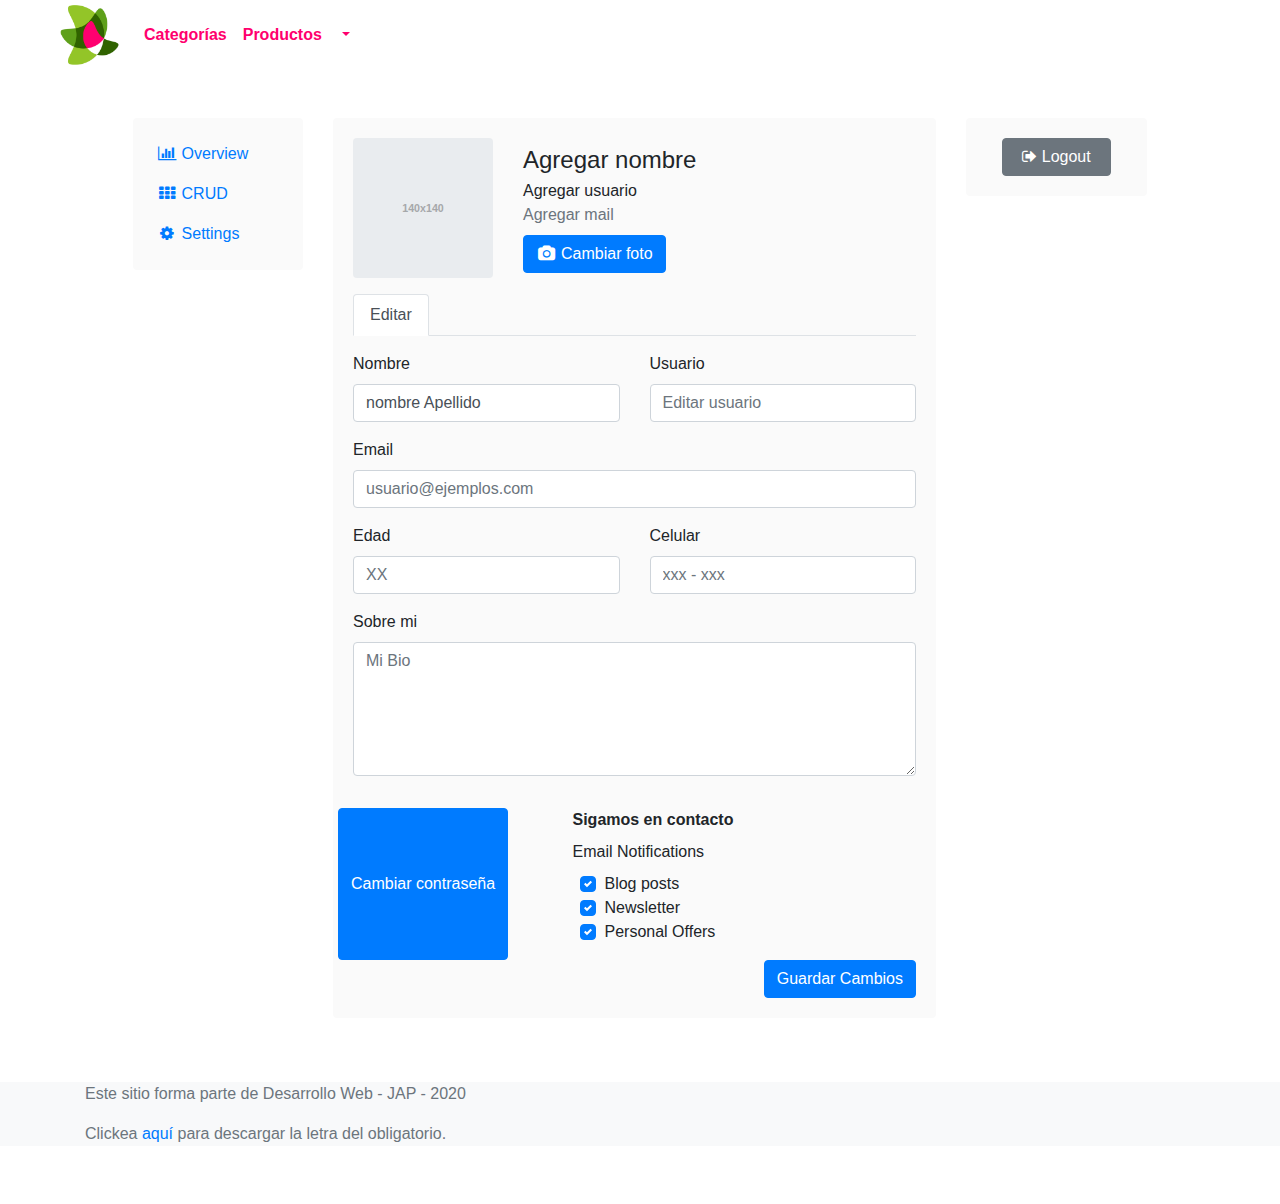
<file: my-profile.html>
<!DOCTYPE html>
<!-- saved from url=(0049)https://getbootstrap.com/docs/4.3/examples/album/ -->
<html lang="en">

<head>
  <meta http-equiv="Content-Type" content="text/html; charset=UTF-8">

  <meta name="viewport" content="width=device-width, initial-scale=1, shrink-to-fit=no">
  <meta name="description" content="">
  <title>eMercado - Todo lo que busques está aquí</title>
  <script src="js/jquery-3.4.1.min.js"></script>
  <link rel="icon"  href="img/logo.png">


  <link rel="canonical" href="https://getbootstrap.com/docs/4.3/examples/album/">
  <link href="https://fonts.googleapis.com/css?family=Raleway:300,300i,400,400i,700,700i,900,900i" rel="stylesheet">

  <style>
    .bd-placeholder-img {
      font-size: 1.125rem;
      text-anchor: middle;
      -webkit-user-select: none;
      -moz-user-select: none;
      -ms-user-select: none;
      user-select: none;
    }

    @media (min-width: 768px) {
      .bd-placeholder-img-lg {
        font-size: 3.5rem;
      }
    }
  </style>
  <link href="css/bootstrap.min.css" rel="stylesheet">
  <link href="css/styles.css" rel="stylesheet">
  <link href="css/dropzone.css" rel="stylesheet">
  <script type="text/javascript">

    function login(){
      var contG = localStorage.getItem("VariableContador");
      if (contG == null || contG == 0){
        window.location.href="login.html";
        console.log(contG);
        contG = 1;
        localStorage.setItem("VariableContador", contG);
      }
    }
    login();

    function cerrarSesion(){
      localStorage.setItem("VariableContador", 0);
      login();
    }

  </script>
</head>

<body>

  <nav class="navbar navbar-expand-lg navbar-light">
    <a class="navbar-brand"  href="#"><img style="height:60px;" src="img/logo.png" alt=""></a>
    <button class="navbar-toggler" type="button" data-toggle="collapse" data-target="#navbarSupportedContent" aria-controls="navbarSupportedContent" aria-expanded="false" aria-label="Toggle navigation">
      <span class="navbar-toggler-icon"></span>
    </button>
  
    <div class="collapse navbar-collapse" id="navbarSupportedContent">
      <ul  class="navbar-nav mr-auto">
        <li class="nav-item active">
          <a class="nav-link categorias" style="font-weight: bold; color: #ff006d;" href="categories.html">Categorías </a>
        </li>
        <li class="nav-item">
          <a class="nav-link" style="font-weight: bold; color: #ff006d;" href="products.html">Productos</a>
        </li>
        <li class="nav-item dropdown ">
          <a style="font-weight: bold; color:#ff006d;" class="nav-link dropdown-toggle" href="#" id="welcome" role="button" data-toggle="dropdown" aria-haspopup="true" aria-expanded="false">
          </a>
          <div class="dropdown-menu" style="border:none; " aria-labelledby="navbarDropdown">
            <a class="dropdown-item"  href="sell.html">Vender</a>
          <a class="dropdown-item" href="cart.html">Mi carrito</a>
          <a class="dropdown-item" href="my-profile.html">Mi perfil</a>
          <a class="dropdown-item" onclick="cerrarSesion();" href="#">Cerrar sesión</a>
          </div>
        </li>
       
      </ul>
      
    </div>
  </nav>




  <div class="container p-5">
    <link href="https://maxcdn.bootstrapcdn.com/font-awesome/4.3.0/css/font-awesome.min.css" rel="stylesheet">
<div class="container">
<div class="row flex-lg-nowrap">
  <div class="col-12 col-lg-auto mb-3" style="width: 200px;">
    <div class="card p-3">
      <div class="e-navlist e-navlist--active-bg">
        <ul class="nav">
          <li class="nav-item"><a class="nav-link px-2 active" href="./overview.html"><i class="fa fa-fw fa-bar-chart mr-1"></i><span>Overview</span></a></li>
          <li class="nav-item"><a class="nav-link px-2" href="./users.html"><i class="fa fa-fw fa-th mr-1"></i><span>CRUD</span></a></li>
          <li class="nav-item"><a class="nav-link px-2" href="./settings.html"><i class="fa fa-fw fa-cog mr-1"></i><span>Settings</span></a></li>
        </ul>
      </div>
    </div>
  </div>

  <div class="col">
    <div class="row">
      <div class="col mb-3">
        <div class="card">
          <div class="card-body">
            <div class="e-profile">
              <div class="row">
                <div class="col-12 col-sm-auto mb-3">
                  <div class="mx-auto" style="width: 140px;">
                    <div class="d-flex justify-content-center align-items-center rounded" style="height: 140px; background-color: rgb(233, 236, 239);">
                      <span style="color: rgb(166, 168, 170); font: bold 8pt Arial;">140x140</span>
                    </div>
                  </div>
                </div>
                <div class="col d-flex flex-column flex-sm-row justify-content-between mb-3">
                  <div class="text-center text-sm-left mb-2 mb-sm-0">
                    <h4 class="pt-sm-2 pb-1 mb-0 text-nowrap" id="nombre" >Agregar nombre</h4>
                    <p class="mb-0" id="usuario">Agregar usuario</p>
                    <p class="mb-0 text-muted" id="mail">Agregar mail  </p>
                    <div class="mt-2">
                      <button class="btn btn-primary" type="button">
                        <i class="fa fa-fw fa-camera"></i>
                        <span>Cambiar foto</span>
                      </button>
                    </div>
                  </div>
               
                </div>
              </div>
              <ul class="nav nav-tabs">
                <li class="nav-item"><a href="" class="active nav-link">Editar</a></li>
              </ul>
              <div class="tab-content pt-3">
                <div class="tab-pane active">
                 
                    <div class="row">
                      <div class="col">
                        <div class="row">
                          <div class="col">
                            <div class="form-group">
                              <label>Nombre</label>
                              <input id="nombreEditar" class="form-control"  type="text" name="name" value="nombre Apellido">
                            </div>
                          </div>
                          <div class="col">
                            <div class="form-group">
                              <label>Usuario</label>
                              <input id="usuarioEditar" class="form-control" type="email" name="sesionactual"  placeholder="Editar usuario">
                            </div>
                          </div>
                        </div>
                        <div class="row">
                          <div class="col">
                            <div class="form-group">
                              <label>Email</label>
                              <input id="mailEditar" class="form-control" type="text" placeholder="usuario@ejemplos.com">
                            </div>
                          </div>
                        </div>
                        <div class="row">
                          <div class="col">
                            <div class="form-group">
                              <label>Edad</label>
                              <input id="edadEditar" class="form-control" type="number" placeholder="XX">
                            </div>
                          </div>
                          <div class="col">
                            <div class="form-group">
                              <label>Celular</label>
                              <input id="telefonoEditar" class="form-control" type="text" placeholder="xxx - xxx">
                            </div>
                          </div>
                        </div>
                        <div class="row">
                          <div class="col mb-3">

                            <div class="form-group">
                              <label>Sobre mi</label>
                              <textarea class="form-control" rows="5" placeholder="Mi Bio"></textarea>
                            </div>
                          </div>
                        </div>
                      </div>
                    </div>
                    <div class="row">
                                            <!-- Button trigger modal -->
                      <button type="button" class="btn btn-primary" data-toggle="modal" data-target="#exampleModal">
                        Cambiar contraseña
                      </button>

                      <!-- Modal -->
                      <div class="modal fade" id="exampleModal" tabindex="-1" aria-labelledby="exampleModalLabel" aria-hidden="true">
                        <div class="modal-dialog">
                          <div class="modal-content">
                            <div class="modal-header">
                              <h5 class="modal-title" id="exampleModalLabel">Cambiar Contraseña</h5>
                              <button type="button" class="close" data-dismiss="modal" aria-label="Close">
                                <span aria-hidden="true">&times;</span>
                              </button>
                            </div>
                            <div class="modal-body">

                              <div class="col-12 col-sm-6 mb-3">
                                <div class="mb-2"><b>Cambiar contraseña</b></div>
                                <div class="row">
                                  <div class="col">
                                    <div class="form-group">
                                      <label>Contraseña actual</label>
                                      <input class="form-control" id="contraseñaactual" type="password" placeholder="••••••">
                                    </div>
                                  </div>
                                </div>
                                <div class="row">
                                  <div class="col">
                                    <div class="form-group">
                                      <label>New Password</label>
                                      <input class="form-control" type="password" placeholder="••••••">
                                    </div>
                                  </div>
                                </div>
                                <div class="row">
                                  <div class="col">
                                    <div class="form-group">
                                      <label>Confirm <span class="d-none d-xl-inline">Password</span></label>
                                      <input class="form-control" type="password" placeholder="••••••"></div>
                                  </div>
                                </div>
                              </div>
                            </div>

                            <div class="modal-footer">
                              <button type="button" class="btn btn-secondary" data-dismiss="modal">Close</button>
                              <button type="button"  class="btn btn-primary">Guardar cambios</button>
                            </div>
                          </div>
                        </div>
                      </div>
                      <div class="col-12 col-sm-5 offset-sm-1 mb-3">
                        <div class="mb-2"><b>Sigamos en contacto</b></div>
                        <div class="row">
                          <div class="col">
                            <label>Email Notifications</label>
                            <div class="custom-controls-stacked px-2">
                              <div class="custom-control custom-checkbox">
                                <input type="checkbox" class="custom-control-input" id="notifications-blog" checked="">
                                <label class="custom-control-label" for="notifications-blog">Blog posts</label>
                              </div>
                              <div class="custom-control custom-checkbox">
                                <input type="checkbox" class="custom-control-input" id="notifications-news" checked="">
                                <label class="custom-control-label" for="notifications-news">Newsletter</label>
                              </div>
                              <div class="custom-control custom-checkbox">
                                <input type="checkbox" class="custom-control-input" id="notifications-offers" checked="">
                                <label class="custom-control-label" for="notifications-offers">Personal Offers</label>
                              </div>
                            </div>
                          </div>
                        </div>
                      </div>
                    </div>
                    <div class="row">
                      <div class="col d-flex justify-content-end">
                        <button class="btn btn-primary" onclick="cambiemosTodoBB()">Guardar Cambios</button>
                      </div>
                    </div>
                 

                </div>
              </div>
            </div>
          </div>
        </div>
      </div>

      <div class="col-12 col-md-3 mb-3">
        <div class="card mb-3">
          <div class="card-body">
            <div class="px-xl-3">
              <button onclick="cerrarSesion();" class="btn btn-block btn-secondary">
                <i class="fa fa-sign-out"></i>
                <span>Logout</span>
              </button>
            </div>
          </div>
        </div>
      </div>
    </div>

  </div>
</div>
</div>
  </div>
  <footer class="text-muted bg-light">
    <div class="container">
      <p>Este sitio forma parte de Desarrollo Web - JAP - 2020</p>
      <p>Clickea <a target="_blank" href="Letra.pdf">aquí</a> para descargar la letra del obligatorio.</p>
    </div>
  </footer>
  <div class="alert fade alert-success" role="alert" id="alertResult">
    <span id="resultSpan"></span>
    <button type="button" class="close" data-dismiss="alert" aria-label="Close">
      <span aria-hidden="true">&times;</span>
    </button>
  </div>
  <div id="spinner-wrapper">
    <div class="lds-ring">
      <div></div>
      <div></div>
      <div></div>
      <div></div>
    </div>
  </div>
  <script src="js/jquery-3.4.1.min.js"></script>
  <script src="js/bootstrap.bundle.min.js"></script>
  <script src="js/dropzone.js"></script>
  <script src="js/init.js"></script>
  <script src="js/my-profile.js"></script>
</body>

</html>
</file>
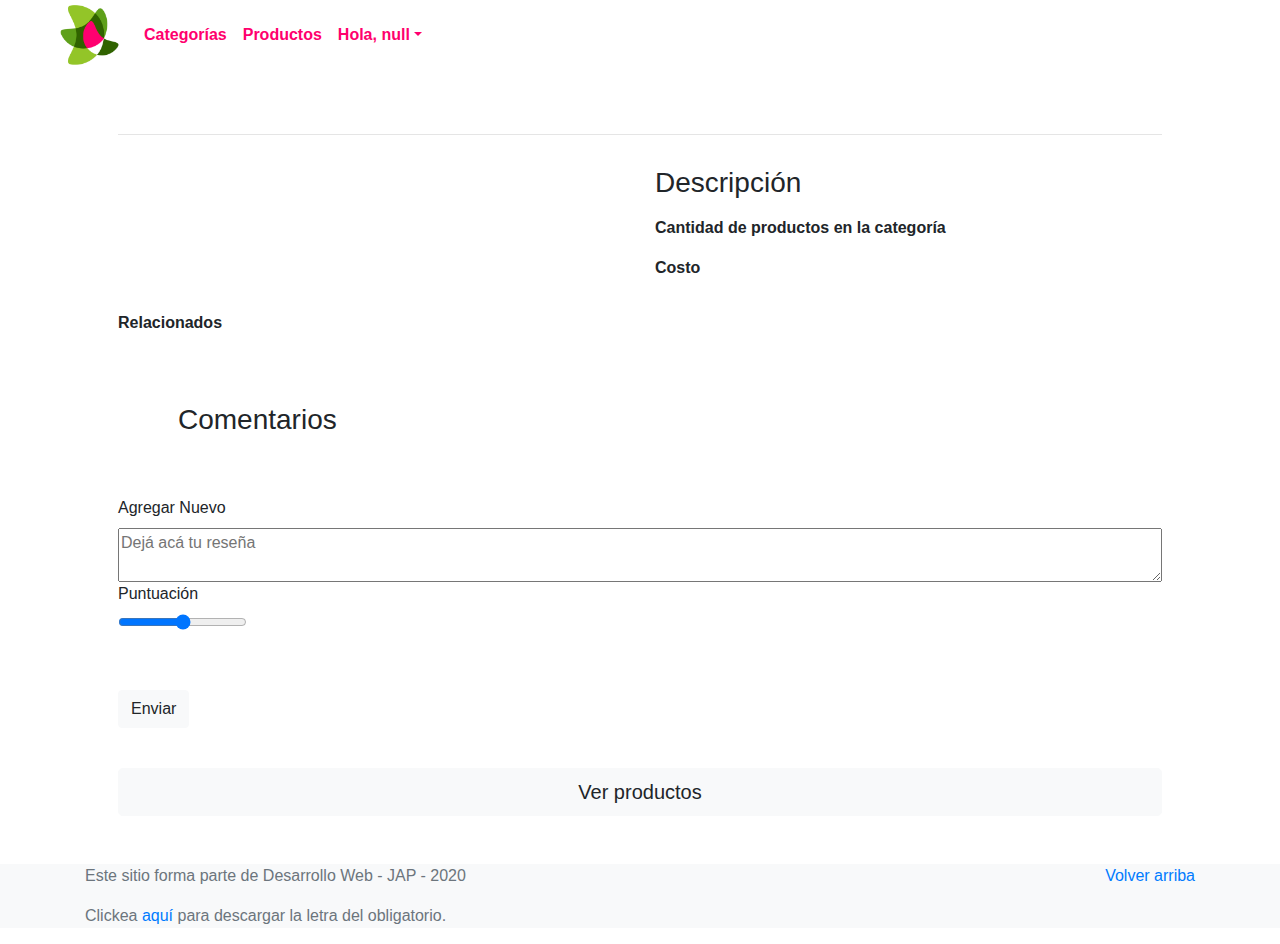
<file: product-info.html>
<!DOCTYPE html>
<!-- saved from url=(0049)https://getbootstrap.com/docs/4.3/examples/album/ -->
<html lang="en">
  <head>
    <meta http-equiv="Content-Type" content="text/html; charset=UTF-8">
    <meta name="viewport" content="width=device-width, initial-scale=1, shrink-to-fit=no">
    <meta name="description" content="">
    <title>eMercado - Todo lo que busques está aquí</title>

    <link rel="canonical" href="https://getbootstrap.com/docs/4.3/examples/album/">
    <link href="https://fonts.googleapis.com/css?family=Raleway:300,300i,400,400i,700,700i,900,900i" rel="stylesheet">
    <link href="css/font-awesome.min.css" rel="stylesheet">
    <link href="css/bootstrap.min.css" rel="stylesheet">
    <link href="css/styles.css" rel="stylesheet">

    <link rel="icon"  href="img/logo.png">

    <script type="text/javascript">

      function login(){
        var contG = localStorage.getItem("VariableContador");
        if (contG == null || contG == 0){
          window.location.href="login.html";
          console.log(contG);
          contG = 1;
          localStorage.setItem("VariableContador", contG);
        }
      }
      login();

      function cerrarSesion(){
        localStorage.setItem("VariableContador", 0);
        login();
      }

      window.onload = function() {
        document.getElementById('welcome').innerText = "Hola, " + localStorage.getItem('sesionactual');
      };

    </script>
 </head>
  <body>
    <nav class="navbar navbar-expand-lg navbar-light">
      <a class="navbar-brand"  href="index.html"><img style="height:60px;" src="img/logo.png" alt=""></a>
      <button class="navbar-toggler" type="button" data-toggle="collapse" data-target="#navbarSupportedContent" aria-controls="navbarSupportedContent" aria-expanded="false" aria-label="Toggle navigation">
        <span class="navbar-toggler-icon"></span>
      </button>
    
      <div class="collapse navbar-collapse" id="navbarSupportedContent">
        <ul  class="navbar-nav mr-auto">
          <li class="nav-item active">
            <a class="nav-link categorias" style="font-weight: bold; color: #ff006d;" href="categories.html">Categorías </a>
          </li>
          <li class="nav-item">
            <a class="nav-link" style="font-weight: bold; color: #ff006d;" href="products.html">Productos</a>
          </li>
          <li class="nav-item dropdown ">
            <a style="font-weight: bold; color:#ff006d;" class="nav-link dropdown-toggle" href="#" id="welcome" role="button" data-toggle="dropdown" aria-haspopup="true" aria-expanded="false">
            </a>
            <div class="dropdown-menu" style="border:none; " aria-labelledby="navbarDropdown">
              <a class="dropdown-item"  href="sell.html">Vender</a>
            <a class="dropdown-item" href="cart.html">Mi carrito</a>
            <a class="dropdown-item" href="my-profile.html">Mi perfil</a>
            <a class="dropdown-item" onclick="cerrarSesion();" href="#">Cerrar sesión</a>
            </div>
          </li>
         
        </ul>
        
      </div>
    </nav>

    <div class="container p-5">
      <div style="position: relative; width:auto; top: 0;">
        <div class="container">
          <div class="row">
              <div class="col text-right">
              </div>
          </div>
      
      </div>
    </div>
    <h3 id="categoryName"></h3>
    <hr class="my-3">
    <dl>



  



      <div class="media">
      
        <dd style="width: 50%;">
  
          <div  id="carouselExampleControls" class="carousel slide" data-ride="carousel">
            <div class="carousel-inner" id="productImagesGallery">
              
            </div>
            <a class="carousel-control-prev" href="#carouselExampleControls" role="button" data-slide="prev">
              <span class="carousel-control-prev-icon" aria-hidden="true"></span>
              <span class="sr-only">Previous</span>
            </a>
            <a class="carousel-control-next" href="#carouselExampleControls" role="button" data-slide="next">
              <span class="carousel-control-next-icon" aria-hidden="true"></span>
              <span class="sr-only">Next</span>
            </a>
          </div>
        </dd>
        <div class="media-body" style="padding: 15px;">
          <h3>Descripción</h3>
          <dd>
            <p id="categoryDescription"></p>
          </dd>
    
          <dt>Cantidad de productos en la categoría</dt>
          <dd>
            <p id="productCount"></p>
          </dd>
          
          <dt>Costo</dt>
          <dd>
            <p id="productCriteria"></p>
          </dd>
        </div>
      </div>

      <dt>Relacionados</dt>
      <dd>
        <div  class="row text-center text-lg-left pt-2" id="relacionadas" >
        </div>
      </dd> 


      <h3 style="margin: 60px;">Comentarios</h3>


      <form  action="">
        <label style="display: block;width:100%;" for=""> Agregar Nuevo</label>
        <textarea name="Areadetexto" id="" style="display: block;width:100%;"  placeholder="Dejá acá tu reseña"></textarea>
        <label style="display: block;"for=""> Puntuación</label>
          <input style="display: block; margin-bottom: 60px;" type="range" id="vol" name="vol" min="1" max="5">

        <button type="submit" class="btn btn-light">Enviar</button>
      </form>

      <p></p>

      <dd></dd>
      <dd></dd> <div class="row text-center text-lg-left pt-2" ; id="comentarios" ></div></dd>


    </dl>
    <a type="button" class="btn btn-light btn-lg btn-block" href="products.html">Ver productos</a>
  </div>


  
    <footer class="text-muted bg-light">
      <div class="container">
        <p class="float-right">
          <a href="#">Volver arriba</a>
        </p>
        <p>Este sitio forma parte de Desarrollo Web - JAP - 2020</p>
        <p>Clickea <a target="_blank" href="Letra.pdf">aquí</a> para descargar la letra del obligatorio.</p>
      </div>
    </footer>
    <div id="spinner-wrapper"><div class="lds-ring"></div>
    <script src="js/jquery-3.4.1.min.js"></script>
    <script src="js/bootstrap.bundle.min.js"></script>
    <script src="js/init.js"></script>
    <script src="js/product-info.js"></script>
    <script src="https://ajax.googleapis.com/ajax/libs/jquery/2.2.4/jquery.min.js"></script>



  </body>
</html>
</file>
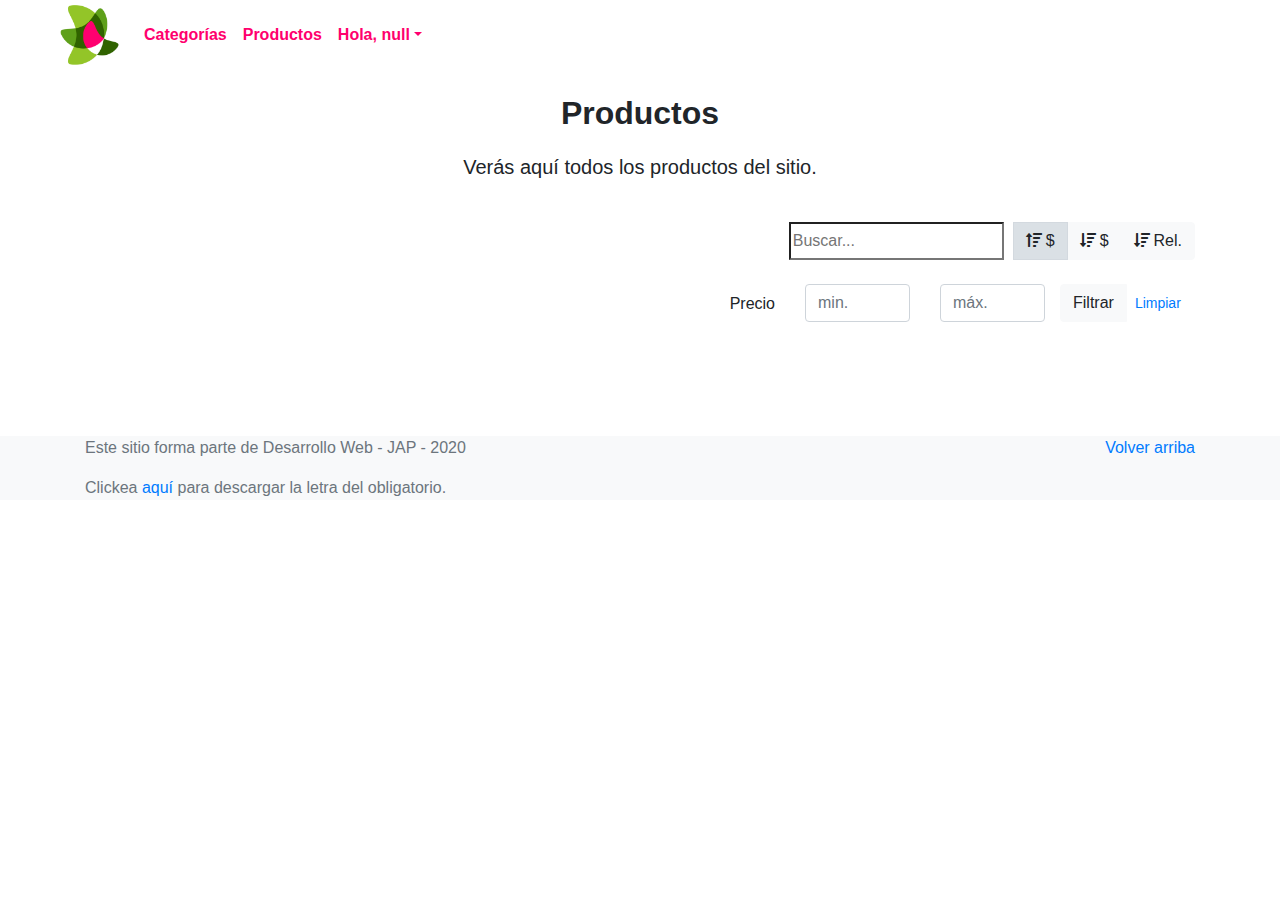
<file: products.html>
<!DOCTYPE html>
<!-- saved from url=(0049)https://getbootstrap.com/docs/4.3/examples/album/ -->
<html lang="en">
  <head>
    <meta http-equiv="Content-Type" content="text/html; charset=UTF-8">
    <meta name="viewport" content="width=device-width, initial-scale=1, shrink-to-fit=no">
    <meta name="description" content="">
    <title>eMercado - Todo lo que busques está aquí</title>
    <link rel="canonical" href="https://getbootstrap.com/docs/4.3/examples/album/">
    <link href="https://fonts.googleapis.com/css?family=Raleway:300,300i,400,400i,700,700i,900,900i" rel="stylesheet">
    <link href="css/font-awesome.min.css" rel="stylesheet">
    <link href="css/bootstrap.min.css" rel="stylesheet">
    <link href="css/styles.css" rel="stylesheet">
    <link rel="icon"  href="img/logo.png">
    <link rel="stylesheet" href="css/styles.css">
  </head>
  <body>

    

    <style>
        #productos {
    margin: 30px 0 30px 0;
   
}

#productos .card-notify-badge {
        position: absolute;
        left: -10px;
        top: -20px;
        background: #ff006d;
        text-align: center;
        border-radius: 30px 30px 30px 30px; 
        color: #000;
        padding: 5px 10px;
        font-size: 14px;

    }

#productos .card-notify-year {
        position: absolute;
        right: -10px;
        top: -20px;
        background: #ff4444;
        border-radius: 50%;
        text-align: center;
        color: #fff;      
        font-size: 14px;      
        width: 50px;
        height: 50px;    
        padding: 15px 0 0 0;
}


#productos .card-detail-badge {      
        background: #ff006d;
        text-align: center;
        border-radius: 30px 30px 30px 30px;
        color: #000;
        padding: 5px 10px;
        font-size: 14px;        
    }

   



#productos .card-image-overlay {
        font-size: 20px;
        
    }


#productos .card-image-overlay span {
            display: inline-block;              
        }

.img-fluid{
  -webkit-border-bottom-right-radius: 30px;
-webkit-border-bottom-left-radius: 30px;
-moz-border-radius-bottomright: 30px;
-moz-border-radius-bottomleft: 30px;
border-bottom-right-radius: 30px;
border-bottom-left-radius: 30px;
}
#productos .ad-btn {
        text-transform: uppercase;
        width: 150px;
        height: 40px;
        border-radius: 80px;
        font-size: 16px;
        line-height: 35px;
        text-align: center;
        border: 3px solid #ff006d;
        display: block;
        text-decoration: none;
        margin: 20px auto 1px auto;
        color: #000;
        overflow: hidden;        
        position: relative;
        background-color: #ff006d;
    }



#ads .ad-title h5 {
        text-transform: uppercase;
        font-size: 18px;
    }

   .white{
     color: white !important;
   }

    </style>
    <script type="text/javascript">

      function login(){
        var contG = localStorage.getItem("VariableContador");
        if (contG == null || contG == 0){
          window.location.href="login.html";
          console.log(contG);
          contG = 1;
          localStorage.setItem("VariableContador", contG);
        }
      }
      login();

      function cerrarSesion(){
        localStorage.setItem("VariableContador", 0);
        login();
      }

      window.onload = function() {
        document.getElementById('welcome').innerText = "Hola, " + localStorage.getItem('sesionactual');
      };

    </script>
    <nav class="navbar navbar-expand-lg navbar-light">
      <a class="navbar-brand"  href="index.html"><img style="height:60px;" src="img/logo.png" alt=""></a>
      <button class="navbar-toggler" type="button" data-toggle="collapse" data-target="#navbarSupportedContent" aria-controls="navbarSupportedContent" aria-expanded="false" aria-label="Toggle navigation">
        <span class="navbar-toggler-icon"></span>
      </button>
    
      <div class="collapse navbar-collapse" id="navbarSupportedContent">
        <ul  class="navbar-nav mr-auto">
          <li class="nav-item active">
            <a class="nav-link categorias" style="font-weight: bold; color: #ff006d;" href="categories.html">Categorías </a>
          </li>
          <li class="nav-item">
            <a class="nav-link" style="font-weight: bold; color: #ff006d;" href="products.html">Productos</a>
          </li>
          <li class="nav-item dropdown ">
            <a style="font-weight: bold; color:#ff006d;" class="nav-link dropdown-toggle" href="#" id="welcome" role="button" data-toggle="dropdown" aria-haspopup="true" aria-expanded="false">
            </a>
            <div class="dropdown-menu" style="border:none; " aria-labelledby="navbarDropdown">
              <a class="dropdown-item"  href="sell.html">Vender</a>
            <a class="dropdown-item" href="cart.html">Mi carrito</a>
            <a class="dropdown-item" href="my-profile.html">Mi perfil</a>
            <a class="dropdown-item" onclick="cerrarSesion();" href="#">Cerrar sesión</a>
            </div>
          </li>
         
        </ul>
        
      </div>
    </nav>
    <main role="main" class="pb-5">
        <div style="position: relative; width:auto; top: 0;" class="text-center p-4">
            <h2 style="margin-bottom: 20px; text-align: center; font-weight: bold ;" >Productos</h2>
            <p class="lead">Verás aquí todos los productos del sitio.</p>
        </div>
        <div class="container">
            <div class="row">
                <div class="col text-right">
                    <div class="btn-group btn-group-toggle mb-4" data-toggle="buttons">

                      <input type="search" name="" class="" style="margin-right: 10px;" placeholder="Buscar..." id="buscar">

                        <label class="btn btn-light active" id="sortAsc" >
                            <input type="radio" name="options" autocomplete="off" checked><i class="fas fa-sort-amount-up mr-1"></i>$
                        </label>
                        <label class="btn btn-light" id="sortDesc" >
                            <input type="radio" name="options" autocomplete="off"><i class="fas fa-sort-amount-down mr-1"></i>$
                        </label>
                        <label class="btn btn-light" id="sortByCount" >
                            <input type="radio" name="options" autocomplete="off"><i class="fas fa-sort-amount-down mr-1"></i>Rel.
                        </label>
                    </div>
                </div>
            </div>
            <div class="row justify-content-end">
              <div class="col-md-6"></div>
                <div class="col-md-6 col-sm-12 mb-1 container">
                  <div class="row container p-0 m-0">
                    <div class="col">
                      <p class="font-weight-normal text-right my-2">Precio</p>
                    </div>
                    <div class="col">
                      <input class="form-control" type="number" placeholder="min." id="rangeFilterCountMin">
                    </div>
                    <div class="col">
                      <input class="form-control" type="number" placeholder="máx." id="rangeFilterCountMax">
                    </div>
                    <div class="col-3 p-0">
                      <div class="btn-group" role="group">
                        <button class="btn btn-light btn-block" id="rangeFilterCount">Filtrar</button>
                        <button class="btn btn-link btn-sm" id="clearRangeFilter">Limpiar</button>
                      </div>
                    </div>
                  </div>
                </div>
            </div>
            <div class="row" id="productos">
                
            </div>
        </div>
    </main>
    <footer class="text-muted bg-light">
      <div class="container">
        <p class="float-right">
          <a href="#">Volver arriba</a>
        </p>
        <p>Este sitio forma parte de Desarrollo Web - JAP - 2020</p>
        <p>Clickea <a target="_blank" href="Letra.pdf">aquí</a> para descargar la letra del obligatorio.</p>
      </div>
    </footer>
    <div id="spinner-wrapper"><div class="lds-ring"><div></div><div></div><div></div><div></div></div></div>
    <script src="js/jquery-3.4.1.min.js"></script>
    <script src="js/bootstrap.bundle.min.js"></script>
    <script src="js/init.js"></script>
    <script src="js/products.js"></script>
  </body>
</html>
</file>
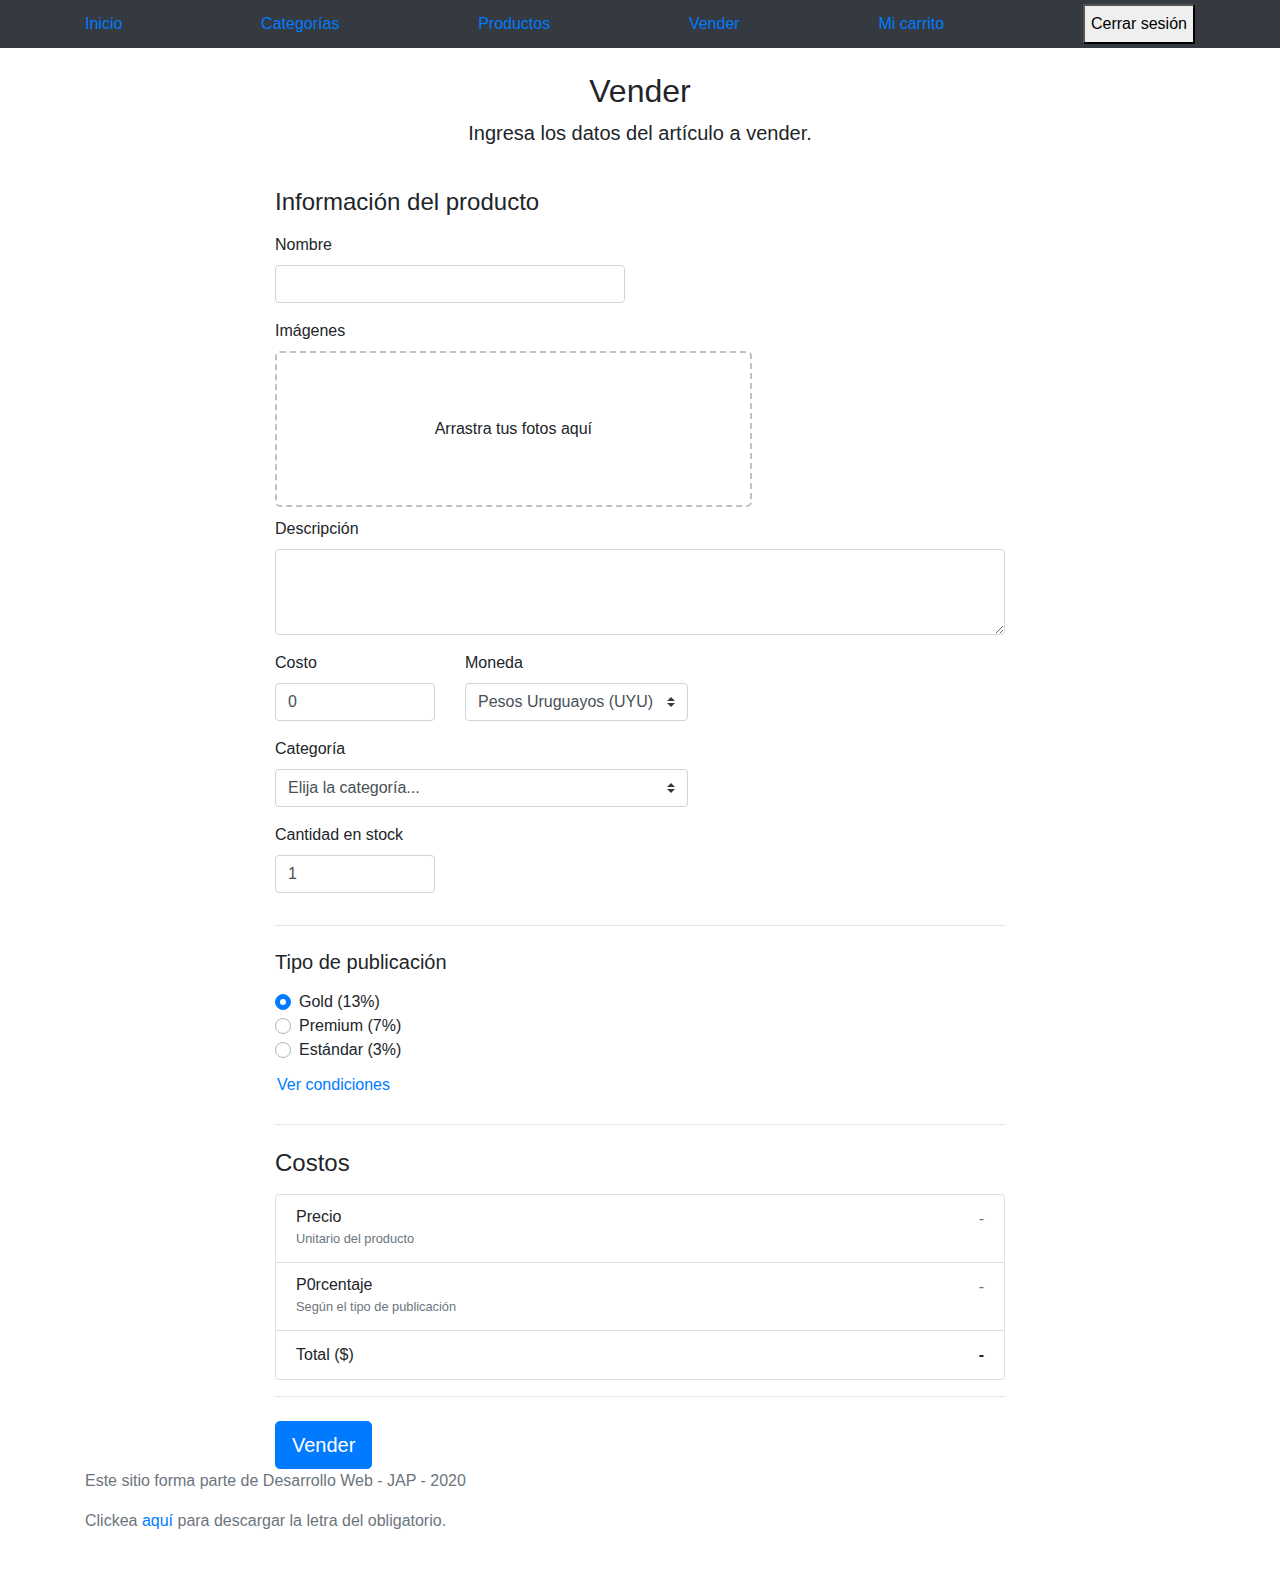
<file: sell.html>
<!DOCTYPE html>
<!-- saved from url=(0049)https://getbootstrap.com/docs/4.3/examples/album/ -->
<html lang="en"><head><meta http-equiv="Content-Type" content="text/html; charset=UTF-8">
    
    <meta name="viewport" content="width=device-width, initial-scale=1, shrink-to-fit=no">
    <meta name="description" content="">
    <title>eMercado - Todo lo que busques está aquí</title>

    <link rel="canonical" href="https://getbootstrap.com/docs/4.3/examples/album/">
    <link href="https://fonts.googleapis.com/css?family=Raleway:300,300i,400,400i,700,700i,900,900i" rel="stylesheet">
    <script type="text/javascript">

      function login(){
        var contG = localStorage.getItem("VariableContador");
        if (contG == null || contG == 0){
          window.location.href="login.html";
          console.log(contG);
          contG = 1;
          localStorage.setItem("VariableContador", contG);
        }
      }
      login();

      function cerrarSesion(){
        localStorage.setItem("VariableContador", 0);
        login();
      }

    </script>
    <style>
      .bd-placeholder-img {
        font-size: 1.125rem;
        text-anchor: middle;
        -webkit-user-select: none;
        -moz-user-select: none;
        -ms-user-select: none;
        user-select: none;
      }

      @media (min-width: 768px) {
        .bd-placeholder-img-lg {
          font-size: 3.5rem;
        }
      }
    </style>
    <link href="css/bootstrap.min.css" rel="stylesheet">
    <link href="css/styles.css" rel="stylesheet">
    <link href="css/dropzone.css" rel="stylesheet">
    <link rel="icon"  href="img/logo.png">

  </head>
  <body>
    <nav class="site-header sticky-top py-1 bg-dark">
        <div class="container d-flex flex-column flex-md-row justify-content-between">
            <a class="py-2 d-none d-md-inline-block" href="index.html">Inicio</a>
            <a class="py-2 d-none d-md-inline-block" href="categories.html">Categorías</a>
            <a class="py-2 d-none d-md-inline-block" href="products.html">Productos</a>
            <a class="py-2 d-none d-md-inline-block" href="sell.html">Vender</a>
            <a class="py-2 d-none d-md-inline-block" href="cart.html">Mi carrito</a>
            <button class="botonCerrar" type="button" name="button" onclick="cerrarSesion();">Cerrar sesión</button>

        </div>
    </nav>
      <div class="container">
        <div class="text-center p-4">
          <h2>Vender</h2>
          <p class="lead">Ingresa los datos del artículo a vender.</p>
        </div>
        <div class="row justify-content-md-center">
          <div class="col-md-8 order-md-1">
            <h4 class="mb-3">Información del producto</h4>
            <form class="needs-validation" id="sell-info">
              <div class="row">
                <div class="col-md-6 mb-3">
                  <label for="productName">Nombre</label>
                  <input type="text" class="form-control" id="productName" placeholder="" value="" >
                  <div class="invalid-feedback">
                    Ingresa un nombre
                  </div>
                </div>
              </div>
              <div class="row">
                <div class="col-md-8 order-md-1">
                    <label for="zip">Imágenes</label>
                    <div class="needsclick dz-clickable" id="file-upload">
                      <div class="dz-message needsclick">
                        Arrastra tus fotos aquí<br>
                      </div>
                    </div>
                </div>
              </div>
              <div class="row">
                  <div class="col-md-12 mb-3">
                      <label for="productDescription">Descripción</label>
                      <textarea class="form-control" id="productDescription" rows="3"></textarea>
                  </div>
                </div>
              <div class="row">
                <div class="col-md-3 mb-3">
                  <label for="zip">Costo</label>
                  <input type="number" class="form-control" id="productCostInput" placeholder="" required="" value="0" min="0">
                  <div class="invalid-feedback">
                    El costo debe ser mayor que 0.
                  </div>
                </div>
                <div class="col-md-4 mb-3">
                    <label for="state">Moneda</label>
                    <select class="custom-select d-block w-100" id="productCurrency" required="">
                      <option selected>Pesos Uruguayos (UYU)</option>
                      <option>Dólares (USD)</option>
                    </select>
                    <div class="invalid-feedback">
                      Ingresa una categoría válida.
                    </div>
                  </div>
              </div>
              <div class="row">
                  <div class="col-md-7 mb-3">
                  <label for="state">Categoría</label>
                  <select class="custom-select d-block w-100" id="productCategory">
                    <option value="">Elija la categoría...</option>
                    <option>Autos</option>
                    <option>Juguetes</option>
                    <option>Muebles</option>
                    <option>Herramientas</option>
                    <option>Computadoras</option>
                    <option>Vestimenta</option>
                  </select>
                  <div class="invalid-feedback">
                    Por favor ingresa una categoría válida.
                  </div>
                </div>
              </div>
              <div class="row">
                  <div class="col-md-3 mb-3">
                    <label for="productCountInput">Cantidad en stock</label>
                    <input type="number" class="form-control" id="productCountInput" placeholder="" required="" value="1" min="0">
                    <div class="invalid-feedback">
                      La cantidad es requerida.
                    </div>
                  </div>
                </div>
              <hr class="mb-4">
              <h5 class="mb-3">Tipo de publicación</h5>
              <div class="d-block my-3">
                <div class="custom-control custom-radio">
                  <input id="goldradio" name="publicationType" type="radio" class="custom-control-input" checked="" required="">
                  <label class="custom-control-label" for="goldradio">Gold (13%)</label>
                </div>
                <div class="custom-control custom-radio">
                  <input id="premiumradio" name="publicationType" type="radio" class="custom-control-input" required="">
                  <label class="custom-control-label" for="premiumradio">Premium (7%)</label>
                </div>
                <div class="custom-control custom-radio">
                  <input id="standardradio" name="publicationType" type="radio" class="custom-control-input" required="">
                  <label class="custom-control-label" for="standardradio">Estándar (3%)</label>
                </div>
                <div class="row">
                  <button type="button" class="m-1 btn btn-link" data-toggle="modal" data-target="#contidionsModal">Ver condiciones</button>
                </div>
              </div>
              <hr class="mb-4">
              <h4 class="mb-3">Costos</h4>
              <ul class="list-group mb-3">
                  <li class="list-group-item d-flex justify-content-between lh-condensed">
                    <div>
                      <h6 class="my-0">Precio</h6>
                      <small class="text-muted">Unitario del producto</small>
                    </div>
                    <span class="text-muted" id="productCostText">-</span>
                  </li>
                  <li class="list-group-item d-flex justify-content-between lh-condensed">
                    <div>
                      <h6 class="my-0">P0rcentaje</h6>
                      <small class="text-muted">Según el tipo de publicación</small>
                    </div>
                    <span class="text-muted" id="comissionText">-</span>
                  </li>
                  <li class="list-group-item d-flex justify-content-between">
                    <span>Total ($)</span>
                    <strong id="totalCostText">-</strong>
                  </li>
                </ul>
              <hr class="mb-4">
              <button class="btn btn-primary btn-lg" type="submit">Vender</button>
            </form>
          </div>
        </div>
      </div>
      <footer class="text-muted">
        <div class="container">
            <p>Este sitio forma parte de Desarrollo Web - JAP - 2020</p>
            <p>Clickea <a target="_blank" href="Letra.pdf">aquí</a> para descargar la letra del obligatorio.</p>
        </div>
      </footer>
      <div class="alert fade" role="alert" id="alertResult">
          <span id="resultSpan"></span>
          <button type="button" class="close" data-dismiss="alert" aria-label="Close">
              <span aria-hidden="true">&times;</span>
          </button>
      </div>

      <div class="modal fade" tabindex="-1" role="dialog" id="contidionsModal">
        <div class="modal-dialog" role="document">
          <div class="modal-content">
            <div class="modal-header">
              <h5 class="modal-title">Condiciones de publicación</h5>
              <button type="button" class="close" data-dismiss="modal" aria-label="Close">
                <span aria-hidden="true">&times;</span>
              </button>
            </div>
            <div class="modal-body">
              <div class="container">
                  <div class="row">
                      <h5 class="text-warning">Gold (13%)</h5>
                      <p class="muted text-justify">Tu producto se verá de forma promocionada en portada, además de las condiciones de Premium y Estándar.</p>
                  </div>
                  <hr>
                  <div class="row">
                      <h5 class="text-primary">Stándar (7%)</h5>
                      <p class="muted text-justify">Se mostrará el producto en los primeros lugares de resultados de búsqueda, así cómo cuando se ingrese a la categoría que pertenezca.</p>
                  </div>
                  <hr>
                  <div class="row">
                      <h5 class="text-secondary">Estándar (3%)</h5>
                      <p class="muted text-justify">El producto se listará en la categoría correspondiente, así como en los resultados de búsquedas que coincidan con las palabras claves en el nombre.</p>
                  </div>
              </div>
            </div>
            <div class="modal-footer">
              <button type="button" class="btn btn-primary" data-dismiss="modal">Cerrar</button>
            </div>
          </div>
        </div>
      </div>
      <div id="spinner-wrapper"><div class="lds-ring"><div></div><div></div><div></div><div></div></div></div>
      <script src="js/jquery-3.4.1.min.js"></script>
      <script src="js/bootstrap.bundle.min.js"></script>
      <script src="js/dropzone.js"></script>
      <script src="js/init.js"></script>
      <script src="js/sell.js"></script>
    </body>
</html>
</file>
<file: css/styles.css>
.jumbotron .display-4{
    font-weight: bold;
}


#jumbotron {
  height: 90vh;
  width: 100vw;
  margin-bottom: 0;
  top: 0px;
  background: url('../img/fondo_index.png');
  background-size: 90vh, 50vw;
  background-repeat: no-repeat;
  background-position: top right; 
  
  
}

 /* start Header */

 /* start Nav */
 .navbar{
   padding: 0px 50px 0px 60px;
 }


 /* finish Nav */



 .conteiner{

  display: inline;
  width: 100%;
  align-content: center;

 }

 .ella{
/* ilustración */
margin-top: 0;
top: 0;
  width: 400px;
 animation: ella 3s;
 }

 @keyframes ella {
   0%{opacity: 0%; transform: translateY(-50px); }
   50%{
    opacity: 0%
   }
   100%{ opacity: 100% ;

   }
 }

 .titulo-header {
   animation: titulos 3s;
   
 }

 @keyframes titulos {
  0%{opacity: 0%; transform: translateY(50px); }
  50%{
   opacity: 0%
  }
  100%{ opacity: 100% ;

  }
}


#e-mercado {

  color: #8fc74a;
  font-size: 500%;
  margin-top: 30%;
margin-bottom: 0px; 
font-weight: bolder;
 }
 
 #subhead {
   font-size: 200%;
   color: #aba4a8;
   font-weight: lighter;
   
 
 }
 /* end Header */
/* Cards */

.row {
  max-width: 100vw;
}

.c {
  padding: 15px;
  border-radius: 200px !important;
}

.card{
  background-color: #fafafa;

}

.c .img {
  width: 200px;
  height: 200px;
  object-fit: cover;
  -moz-border-radius: 50%;
    -webkit-border-radius: 50%;
    border-radius: 50%;
    margin: auto;
    
    
}

.c .top-sec {
  margin-top: -30px;
  margin-bottom: 15px;
  margin-right: auto;
  margin-left: auto;
  

}

.c {
  max-width: 100vw;
}


.titulo-card{
  color: #ff006d;
  justify-content: center;
  text-align: center;
  font-weight: bold;
}

.card-text {
  color: #5e5e5e;
  padding: 20px;
  justify-content: center;
  text-align: center;
}

.card{
  border: none !important;
}

.custom-card:hover .img{
  
  animation: zoom 0.5s forwards;


}

a{
  text-decoration: none !important;
}



@keyframes zoom {
  0%{
 width: 200px;
 height: 200px;
  }
  100%{
    width: 210px;
    height: 210px;
  }
}


/* responsive */

@media (max-width: 990px){
 
  #e-mercado {

    font-size: 350%;

     margin-top: 50%;
     margin-left: 5px;

   }
   
   #subhead {
     font-size: 200%;
     color: #aba4a8;
     font-weight: lighter;
   }

   
   #jumbotron {
    height: 80vh;
    background-size: 50vw;

  }
   
  }

  @media (max-width: 767px){

     
     #jumbotron{
background-image: url('../img/cover_back.png'); 
background-repeat: no-repeat;
background-size: contain;
background-position: bottom;
height: 40vh;

}
  
     
     .row {
      width: 80vw;
      display: flex;
    justify-content: center;
    align-items: center;
    display: block;
    margin: 0px;

  
    }
    .col-sm{
     width: 100%;
    justify-content: center;
    align-items: center;
    }

    #e-mercado {

      display: none;
  
     }
     
     #subhead {
      display: none;
     }
     
     .ella{
      /* ilustración */
      display: none;
       }

       .navbar{
        width: 100%;
        padding: 10px;
        margin: 0px;
        background-color: gainsboro;
        
      }


    }
</file>
<file: css/dropzone.css>
/*
 * The MIT License
 * Copyright (c) 2012 Matias Meno <m@tias.me>
 */
.dropzone, .dropzone * {
  box-sizing: border-box; }

.dropzone {
  position: relative; }
  .dropzone .dz-preview {
    position: relative;
    display: inline-block;
    width: 120px;
    margin: 0.5em; }
    .dropzone .dz-preview .dz-progress {
      display: block;
      height: 15px;
      border: 1px solid #aaa; }
      .dropzone .dz-preview .dz-progress .dz-upload {
        display: block;
        height: 100%;
        width: 0;
        background: green; }
    .dropzone .dz-preview .dz-error-message {
      color: red;
      display: none; }
    .dropzone .dz-preview.dz-error .dz-error-message, .dropzone .dz-preview.dz-error .dz-error-mark {
      display: block; }
    .dropzone .dz-preview.dz-success .dz-success-mark {
      display: block; }
    .dropzone .dz-preview .dz-error-mark, .dropzone .dz-preview .dz-success-mark {
      position: absolute;
      display: none;
      left: 30px;
      top: 30px;
      width: 54px;
      height: 58px;
      left: 50%;
      margin-left: -27px; }

@-webkit-keyframes passing-through {
  0% {
    opacity: 0;
    -webkit-transform: translateY(40px);
    -moz-transform: translateY(40px);
    -ms-transform: translateY(40px);
    -o-transform: translateY(40px);
    transform: translateY(40px); }
  30%, 70% {
    opacity: 1;
    -webkit-transform: translateY(0px);
    -moz-transform: translateY(0px);
    -ms-transform: translateY(0px);
    -o-transform: translateY(0px);
    transform: translateY(0px); }
  100% {
    opacity: 0;
    -webkit-transform: translateY(-40px);
    -moz-transform: translateY(-40px);
    -ms-transform: translateY(-40px);
    -o-transform: translateY(-40px);
    transform: translateY(-40px); } }
@-moz-keyframes passing-through {
  0% {
    opacity: 0;
    -webkit-transform: translateY(40px);
    -moz-transform: translateY(40px);
    -ms-transform: translateY(40px);
    -o-transform: translateY(40px);
    transform: translateY(40px); }
  30%, 70% {
    opacity: 1;
    -webkit-transform: translateY(0px);
    -moz-transform: translateY(0px);
    -ms-transform: translateY(0px);
    -o-transform: translateY(0px);
    transform: translateY(0px); }
  100% {
    opacity: 0;
    -webkit-transform: translateY(-40px);
    -moz-transform: translateY(-40px);
    -ms-transform: translateY(-40px);
    -o-transform: translateY(-40px);
    transform: translateY(-40px); } }
@keyframes passing-through {
  0% {
    opacity: 0;
    -webkit-transform: translateY(40px);
    -moz-transform: translateY(40px);
    -ms-transform: translateY(40px);
    -o-transform: translateY(40px);
    transform: translateY(40px); }
  30%, 70% {
    opacity: 1;
    -webkit-transform: translateY(0px);
    -moz-transform: translateY(0px);
    -ms-transform: translateY(0px);
    -o-transform: translateY(0px);
    transform: translateY(0px); }
  100% {
    opacity: 0;
    -webkit-transform: translateY(-40px);
    -moz-transform: translateY(-40px);
    -ms-transform: translateY(-40px);
    -o-transform: translateY(-40px);
    transform: translateY(-40px); } }
@-webkit-keyframes slide-in {
  0% {
    opacity: 0;
    -webkit-transform: translateY(40px);
    -moz-transform: translateY(40px);
    -ms-transform: translateY(40px);
    -o-transform: translateY(40px);
    transform: translateY(40px); }
  30% {
    opacity: 1;
    -webkit-transform: translateY(0px);
    -moz-transform: translateY(0px);
    -ms-transform: translateY(0px);
    -o-transform: translateY(0px);
    transform: translateY(0px); } }
@-moz-keyframes slide-in {
  0% {
    opacity: 0;
    -webkit-transform: translateY(40px);
    -moz-transform: translateY(40px);
    -ms-transform: translateY(40px);
    -o-transform: translateY(40px);
    transform: translateY(40px); }
  30% {
    opacity: 1;
    -webkit-transform: translateY(0px);
    -moz-transform: translateY(0px);
    -ms-transform: translateY(0px);
    -o-transform: translateY(0px);
    transform: translateY(0px); } }
@keyframes slide-in {
  0% {
    opacity: 0;
    -webkit-transform: translateY(40px);
    -moz-transform: translateY(40px);
    -ms-transform: translateY(40px);
    -o-transform: translateY(40px);
    transform: translateY(40px); }
  30% {
    opacity: 1;
    -webkit-transform: translateY(0px);
    -moz-transform: translateY(0px);
    -ms-transform: translateY(0px);
    -o-transform: translateY(0px);
    transform: translateY(0px); } }
@-webkit-keyframes pulse {
  0% {
    -webkit-transform: scale(1);
    -moz-transform: scale(1);
    -ms-transform: scale(1);
    -o-transform: scale(1);
    transform: scale(1); }
  10% {
    -webkit-transform: scale(1.1);
    -moz-transform: scale(1.1);
    -ms-transform: scale(1.1);
    -o-transform: scale(1.1);
    transform: scale(1.1); }
  20% {
    -webkit-transform: scale(1);
    -moz-transform: scale(1);
    -ms-transform: scale(1);
    -o-transform: scale(1);
    transform: scale(1); } }
@-moz-keyframes pulse {
  0% {
    -webkit-transform: scale(1);
    -moz-transform: scale(1);
    -ms-transform: scale(1);
    -o-transform: scale(1);
    transform: scale(1); }
  10% {
    -webkit-transform: scale(1.1);
    -moz-transform: scale(1.1);
    -ms-transform: scale(1.1);
    -o-transform: scale(1.1);
    transform: scale(1.1); }
  20% {
    -webkit-transform: scale(1);
    -moz-transform: scale(1);
    -ms-transform: scale(1);
    -o-transform: scale(1);
    transform: scale(1); } }
@keyframes pulse {
  0% {
    -webkit-transform: scale(1);
    -moz-transform: scale(1);
    -ms-transform: scale(1);
    -o-transform: scale(1);
    transform: scale(1); }
  10% {
    -webkit-transform: scale(1.1);
    -moz-transform: scale(1.1);
    -ms-transform: scale(1.1);
    -o-transform: scale(1.1);
    transform: scale(1.1); }
  20% {
    -webkit-transform: scale(1);
    -moz-transform: scale(1);
    -ms-transform: scale(1);
    -o-transform: scale(1);
    transform: scale(1); } }
#file-upload, #file-upload * {
  box-sizing: border-box; }

#file-upload {
  min-height: 150px;
  border: 2px dashed silver;
  border-radius: 5px;
  background: white;
margin-bottom: 10px;}
  #file-upload.dz-clickable {
    cursor: pointer; }
    #file-upload.dz-clickable * {
      cursor: default; }
    #file-upload.dz-clickable .dz-message, #file-upload.dz-clickable .dz-message * {
      cursor: pointer; }
  #file-upload.dz-started .dz-message {
    display: none; }
  #file-upload.dz-drag-hover {
    border-style: solid; }
    #file-upload.dz-drag-hover .dz-message {
      opacity: 0.5; }
  #file-upload .dz-message {
    text-align: center;
    margin: 4em 0; }
  #file-upload .dz-preview {
    position: relative;
    display: inline-block;
    vertical-align: top;
    margin: 16px;
    min-height: 100px; }
    #file-upload .dz-preview:hover {
      z-index: 1000; }
      #file-upload .dz-preview:hover .dz-details {
        opacity: 1; }
    #file-upload .dz-preview.dz-file-preview .dz-image {
      border-radius: 20px;
      background: #999;
      background: linear-gradient(to bottom, #eee, #ddd); }
    #file-upload .dz-preview.dz-file-preview .dz-details {
      opacity: 1; }
    #file-upload .dz-preview.dz-image-preview {
      background: white; }
      #file-upload .dz-preview.dz-image-preview .dz-details {
        -webkit-transition: opacity 0.2s linear;
        -moz-transition: opacity 0.2s linear;
        -ms-transition: opacity 0.2s linear;
        -o-transition: opacity 0.2s linear;
        transition: opacity 0.2s linear; }
    #file-upload .dz-preview .dz-remove {
      font-size: 14px;
      text-align: center;
      display: block;
      cursor: pointer;
      border: none; }
      #file-upload .dz-preview .dz-remove:hover {
        text-decoration: underline; }
    #file-upload .dz-preview:hover .dz-details {
      opacity: 1; }
    #file-upload .dz-preview .dz-details {
      z-index: 20;
      position: absolute;
      top: 0;
      left: 0;
      opacity: 0;
      font-size: 13px;
      min-width: 100%;
      max-width: 100%;
      padding: 2em 1em;
      text-align: center;
      color: rgba(0, 0, 0, 0.9);
      line-height: 150%; }
      #file-upload .dz-preview .dz-details .dz-size {
        margin-bottom: 1em;
        font-size: 16px; }
      #file-upload .dz-preview .dz-details .dz-filename {
        white-space: nowrap; }
        #file-upload .dz-preview .dz-details .dz-filename:hover span {
          border: 1px solid rgba(200, 200, 200, 0.8);
          background-color: rgba(255, 255, 255, 0.8); }
        #file-upload .dz-preview .dz-details .dz-filename:not(:hover) {
          overflow: hidden;
          text-overflow: ellipsis; }
          #file-upload .dz-preview .dz-details .dz-filename:not(:hover) span {
            border: 1px solid transparent; }
      #file-upload .dz-preview .dz-details .dz-filename span, #file-upload .dz-preview .dz-details .dz-size span {
        background-color: rgba(255, 255, 255, 0.4);
        padding: 0 0.4em;
        border-radius: 3px; }
    #file-upload .dz-preview:hover .dz-image img {
      -webkit-transform: scale(1.05, 1.05);
      -moz-transform: scale(1.05, 1.05);
      -ms-transform: scale(1.05, 1.05);
      -o-transform: scale(1.05, 1.05);
      transform: scale(1.05, 1.05);
      -webkit-filter: blur(8px);
      filter: blur(8px); }
    #file-upload .dz-preview .dz-image {
      border-radius: 20px;
      overflow: hidden;
      width: 120px;
      height: 120px;
      position: relative;
      display: block;
      z-index: 10; }
      #file-upload .dz-preview .dz-image img {
        display: block; }
    #file-upload .dz-preview.dz-success .dz-success-mark {
      -webkit-animation: passing-through 3s cubic-bezier(0.77, 0, 0.175, 1);
      -moz-animation: passing-through 3s cubic-bezier(0.77, 0, 0.175, 1);
      -ms-animation: passing-through 3s cubic-bezier(0.77, 0, 0.175, 1);
      -o-animation: passing-through 3s cubic-bezier(0.77, 0, 0.175, 1);
      animation: passing-through 3s cubic-bezier(0.77, 0, 0.175, 1); }
    #file-upload .dz-preview.dz-error .dz-error-mark {
      opacity: 1;
      -webkit-animation: slide-in 3s cubic-bezier(0.77, 0, 0.175, 1);
      -moz-animation: slide-in 3s cubic-bezier(0.77, 0, 0.175, 1);
      -ms-animation: slide-in 3s cubic-bezier(0.77, 0, 0.175, 1);
      -o-animation: slide-in 3s cubic-bezier(0.77, 0, 0.175, 1);
      animation: slide-in 3s cubic-bezier(0.77, 0, 0.175, 1); }
    #file-upload .dz-preview .dz-success-mark, #file-upload .dz-preview .dz-error-mark {
      pointer-events: none;
      opacity: 0;
      z-index: 500;
      position: absolute;
      display: block;
      top: 50%;
      left: 50%;
      margin-left: -27px;
      margin-top: -27px; }
      #file-upload .dz-preview .dz-success-mark svg, #file-upload .dz-preview .dz-error-mark svg {
        display: block;
        width: 54px;
        height: 54px; }
    #file-upload .dz-preview.dz-processing .dz-progress {
      opacity: 1;
      -webkit-transition: all 0.2s linear;
      -moz-transition: all 0.2s linear;
      -ms-transition: all 0.2s linear;
      -o-transition: all 0.2s linear;
      transition: all 0.2s linear; }
    #file-upload .dz-preview.dz-complete .dz-progress {
      opacity: 0;
      -webkit-transition: opacity 0.4s ease-in;
      -moz-transition: opacity 0.4s ease-in;
      -ms-transition: opacity 0.4s ease-in;
      -o-transition: opacity 0.4s ease-in;
      transition: opacity 0.4s ease-in; }
    #file-upload .dz-preview:not(.dz-processing) .dz-progress {
      -webkit-animation: pulse 6s ease infinite;
      -moz-animation: pulse 6s ease infinite;
      -ms-animation: pulse 6s ease infinite;
      -o-animation: pulse 6s ease infinite;
      animation: pulse 6s ease infinite; }
    #file-upload .dz-preview .dz-progress {
      opacity: 1;
      z-index: 1000;
      pointer-events: none;
      position: absolute;
      height: 16px;
      left: 50%;
      top: 50%;
      margin-top: -8px;
      width: 80px;
      margin-left: -40px;
      background: rgba(255, 255, 255, 0.9);
      -webkit-transform: scale(1);
      border-radius: 8px;
      overflow: hidden; }
      #file-upload .dz-preview .dz-progress .dz-upload {
        background: #333;
        background: linear-gradient(to bottom, #666, #444);
        position: absolute;
        top: 0;
        left: 0;
        bottom: 0;
        width: 0;
        -webkit-transition: width 300ms ease-in-out;
        -moz-transition: width 300ms ease-in-out;
        -ms-transition: width 300ms ease-in-out;
        -o-transition: width 300ms ease-in-out;
        transition: width 300ms ease-in-out; }
    #file-upload .dz-preview.dz-error .dz-error-message {
      display: block; }
    #file-upload .dz-preview.dz-error:hover .dz-error-message {
      opacity: 1;
      pointer-events: auto; }
    #file-upload .dz-preview .dz-error-message {
      pointer-events: none;
      z-index: 1000;
      position: absolute;
      display: block;
      display: none;
      opacity: 0;
      -webkit-transition: opacity 0.3s ease;
      -moz-transition: opacity 0.3s ease;
      -ms-transition: opacity 0.3s ease;
      -o-transition: opacity 0.3s ease;
      transition: opacity 0.3s ease;
      border-radius: 8px;
      font-size: 13px;
      top: 130px;
      left: -10px;
      width: 140px;
      background: #be2626;
      background: linear-gradient(to bottom, #be2626, #a92222);
      padding: 0.5em 1.2em;
      color: white; }
      #file-upload .dz-preview .dz-error-message:after {
        content: '';
        position: absolute;
        top: -6px;
        left: 64px;
        width: 0;
        height: 0;
        border-left: 6px solid transparent;
        border-right: 6px solid transparent;
        border-bottom: 6px solid #be2626; }

#file-upload .dz-preview.dz-error .dz-error-message, #file-upload .dz-preview.dz-error .dz-error-mark{
  display: none;
}
</file>
